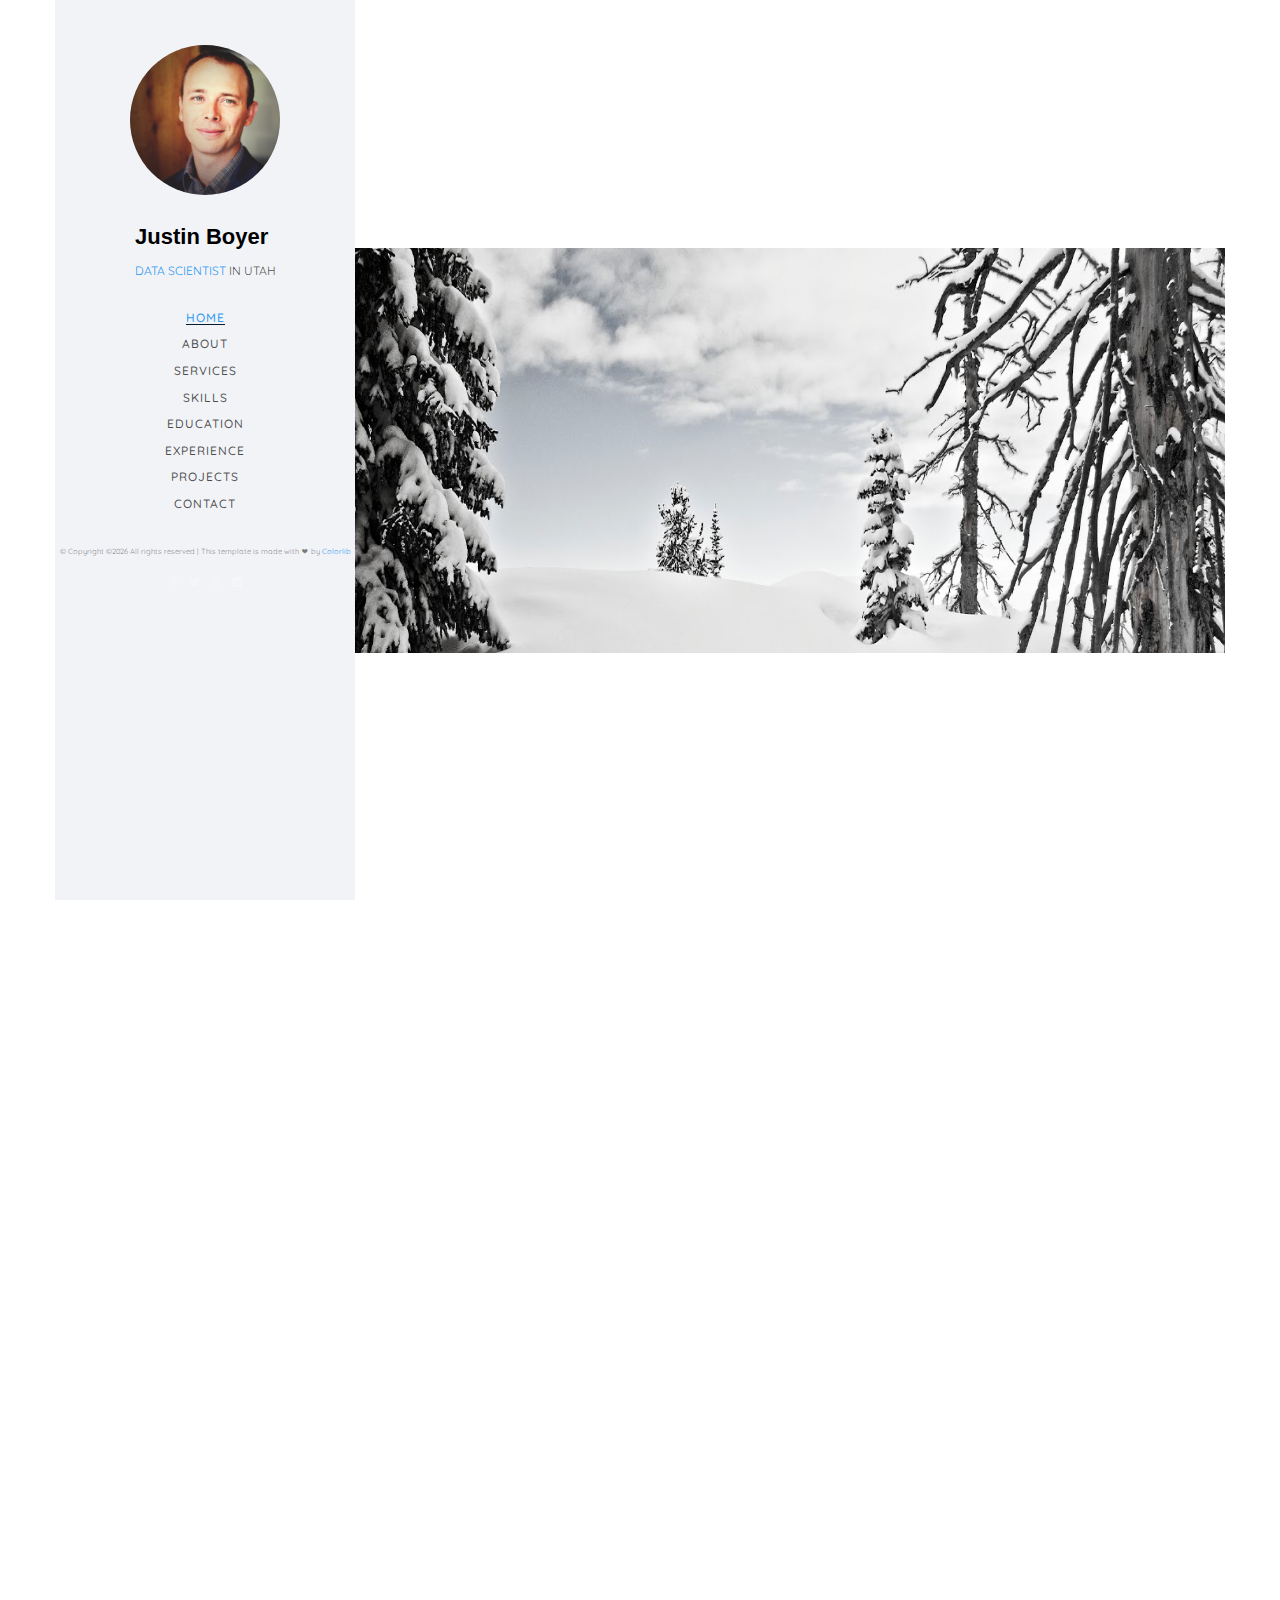
<file: index.html>
<!DOCTYPE HTML>
<html>

<head>
	<!-- Global site tag (gtag.js) - Google Analytics -->
	<script async src="https://www.googletagmanager.com/gtag/js?id=UA-131406991-1"></script>
	<script>
		window.dataLayer = window.dataLayer || [];

		function gtag() {
			dataLayer.push(arguments);
		}
		gtag('js', new Date());

		gtag('config', 'UA-131406991-1');
	</script>

	<meta charset="utf-8">
	<meta http-equiv="X-UA-Compatible" content="IE=edge">
	<title>Justin Boyer</title>
	<meta name="viewport" content="width=device-width, initial-scale=1">
	<meta name="description" content="" />
	<meta name="keywords" content="" />
	<meta name="author" content="" />

	<!-- Facebook and Twitter integration -->
	<meta property="og:title" content="" />
	<meta property="og:image" content="" />
	<meta property="og:url" content="" />
	<meta property="og:site_name" content="" />
	<meta property="og:description" content="" />
	<meta name="twitter:title" content="" />
	<meta name="twitter:image" content="" />
	<meta name="twitter:url" content="" />
	<meta name="twitter:card" content="" />

	<!-- Bootstrap CSS -->
	<link rel="stylesheet" href="https://stackpath.bootstrapcdn.com/bootstrap/4.2.1/css/bootstrap.min.css" integrity="sha384-GJzZqFGwb1QTTN6wy59ffF1BuGJpLSa9DkKMp0DgiMDm4iYMj70gZWKYbI706tWS" crossorigin="anonymous">


	<link href="https://fonts.googleapis.com/css?family=Quicksand:300,400,500,700" rel="stylesheet">
	<link href="https://fonts.googleapis.com/css?family=Playfair+Display:400,400i,700" rel="stylesheet">

	<!-- Animate.css -->
	<link rel="stylesheet" href="css/animate.css">
	<!-- Icomoon Icon Fonts-->
	<link rel="stylesheet" href="css/icomoon.css">
	<!-- Bootstrap  -->
	<link rel="stylesheet" href="css/bootstrap.css">
	<!-- Flexslider  -->
	<link rel="stylesheet" href="css/flexslider.css">
	<!-- Owl Carousel -->
	<link rel="stylesheet" href="css/owl.carousel.min.css">
	<link rel="stylesheet" href="css/owl.theme.default.min.css">
	<!-- Theme style  -->
	<link rel="stylesheet" href="css/style.css">
	<!-- Modernizr JS -->
	<script src="js/modernizr-2.6.2.min.js"></script>

</head>

<body>
	<div id="colorlib-page">
		<div class="container-wrap">
			<a href="#" class="js-colorlib-nav-toggle colorlib-nav-toggle" data-toggle="collapse" data-target="#navbar" aria-expanded="false" aria-controls="navbar"><i></i></a>
			<aside id="colorlib-aside" role="complementary" class="border js-fullheight">
				<div class="text-center">
					<div class="author-img" style="background-image: url(images/about.jpg);"></div>
					<h1 id="colorlib-logo"><a href="index.html">Justin Boyer</a></h1>
					<span class="position"><a href="https://www.linkedin.com/in/justin-l-boyer/">Data Scientist</a> in Utah</span>
				</div>
				<nav id="colorlib-main-menu" role="navigation" class="navbar">
					<div id="navbar" class="collapse">
						<ul>
							<li class="active"><a href="#" data-nav-section="home">Home</a></li>
							<li><a href="#" data-nav-section="about">About</a></li>
							<li><a href="#" data-nav-section="services">Services</a></li>
							<li><a href="#" data-nav-section="skills">Skills</a></li>
							<li><a href="#" data-nav-section="education">Education</a></li>
							<li><a href="#" data-nav-section="experience">Experience</a></li>
							<li><a href="#" data-nav-section="projects">Projects</a></li>
							<li><a href="#" data-nav-section="contact">Contact</a></li>
						</ul>
					</div>
				</nav>
				<div class="colorlib-footer">
					<p><sub>&copy;
							<!-- Link back to Colorlib can't be removed. Template is licensed under CC BY 3.0. -->
							Copyright &copy;<script>
								document.write(new Date().getFullYear());
							</script> All rights reserved | This template is made with <i class="icon-heart" aria-hidden="true"></i> by <a href="https://colorlib.com" target="_blank">Colorlib</a>
							<!-- Link back to Colorlib can't be removed. Template is licensed under CC BY 3.0. --> </span></p>
					<ul>
						<li><a href="#"><i class="icon-facebook2"></i></a></li>
						<li><a href="#"><i class="icon-twitter2"></i></a></li>
						<li><a href="#"><i class="icon-instagram"></i></a></li>
						<li><a href="#"><i class="icon-linkedin2"></i></a></li>
					</ul>
				</div>
			</aside>

			<div id="colorlib-main">
				<section id="colorlib-hero" class="js-fullheight" data-section="home">
					<div class="flexslider js-fullheight">
						<ul class="slides">
							<li style="background-image: url(images/img_bg_1.jpg);">
								<div class="overlay"></div>
								<div class="container-fluid">
									<div class="row">
										<div class="col-sm-12 col-xs-12 js-fullheight slider-text">
											<div class="slider-text-inner js-fullheight">
												<div class="desc">
													<h1>I'm <br>Justin.</h1>
												</div>
											</div>
										</div>
									</div>
								</div>
							</li>
							<li style="background-image: url(images/img_bg_2.jpg);">
								<div class="overlay"></div>
								<div class="container-fluid">
									<div class="row">
										<div class="col-md-6b col-md-offset-3 col-md-pull-3 col-sm-12 col-xs-12 js-fullheight slider-text">
											<div class="slider-text-inner">
												<div class="desc">
													<h1>I am a <br>creator.</h1>
												</div>
											</div>
										</div>
									</div>
								</div>
							</li>
						</ul>
					</div>
				</section>

				<section class="colorlib-about" id="about" data-section="about">
					<div class="colorlib-narrow-content">
						<div class="row">
							<div class="col-md-12">
								<div class="row row-bottom-padded-sm animate-box" data-animate-effect="fadeInLeft">
									<div class="col-md-12">
										<div class="about-desc">
											<span class="heading-meta">About Me</span>
											<h2 class="colorlib-heading">Who Am I?</h2>
											<p><strong>Hi! I'm Justin Boyer.</strong> My whole life I've loved hypothesizing and testing, iterating the process for improvement. From my childhood arguments about the universe, to my development of machine learning models.</p>
											<p>I'm passionate about learning and love growing with challenges. I find work empowering when I can put my innovation and experience into building new data products that improve peoples lives.</p>
										</div>
									</div>
								</div>
								<div class="row">
									<div class="col-md-3 animate-box" data-animate-effect="fadeInLeft">
										<div class="services color-1">
											<span class="icon2"><i class="icon-bulb"></i></span>
											<h3>Data Analytics</h3>
										</div>
									</div>
									<div class="col-md-3 animate-box" data-animate-effect="fadeInRight">
										<div class="services color-2">
											<span class="icon2"><i class="icon-lab2"></i></span>
											<h3>Machine Learning</h3>
										</div>
									</div>
									<div class="col-md-3 animate-box" data-animate-effect="fadeInTop">
										<div class="services color-3">
											<span class="icon2"><i class="icon-data"></i></span>
											<h3>Data Engineering</h3>
										</div>
									</div>
									<div class="col-md-3 animate-box" data-animate-effect="fadeInBottom">
										<div class="services color-4">
											<span class="icon2"><i class="icon-cloud-storage"></i></span>
											<h3>Productionalizing Models</h3>
										</div>
									</div>
								</div>
								<div class="row">
									<div class="col-md-12 animate-box" data-animate-effect="fadeInLeft">
										<div class="hire">
											<h2>I'm very interested in helping small businesses and non-profits identify ways to leverage their data to help customers and increase revenue.</h2>
											<a href="index.html#contact" class="btn-hire">Hire me</a>
										</div>
									</div>
								</div>
							</div>
						</div>
					</div>
				</section>

				<section class="colorlib-services" id="services" data-section="services">
					<div class="colorlib-narrow-content">
						<div class="row">
							<div class="col-md-6 col-md-offset-3 col-md-pull-3 animate-box" data-animate-effect="fadeInLeft">
								<span class="heading-meta">What I can do?</span>
								<h2 class="colorlib-heading">Some of my expertise</h2>
							</div>
						</div>
						<div class="row row-pt-md">
							<div class="col-md-4 text-center animate-box">
								<div class="services color-2">
									<span class="icon">
										<i class="icon-umbrella"></i>
									</span>
									<div class="desc">
										<h3>"Full-stack" "Data Scientist"</h3>
										<p>I can get the data flowing, develop the models and deploy APIs hosted in the cloud.</p>
									</div>
								</div>
							</div>
							<div class="col-md-4 text-center animate-box">
								<div class="services color-1">
									<span class="icon">
										<i class="icon-bulb"></i>
									</span>
									<div class="desc">
										<h3>Innovative Ideas</h3>
										<p>Identify novel ways to turn data into products that provide revenue.</p>
									</div>
								</div>
							</div>
							<div class="col-md-4 text-center animate-box">
								<div class="services color-3">
									<span class="icon">
										<i class="icon-lab2"></i>
									</span>
									<div class="desc">
										<h3>Machine Learning/Analytics</h3>
										<p>I have 3+ years putting data to use by developing analytics and machine learning models.</p>
									</div>
								</div>
							</div>

						</div>
					</div>
				</section>

				<section class="colorlib-skills" id="skills" data-section="skills">
					<div class="colorlib-narrow-content animate-box" data-animate-effect="fadeInRight">
						<div class="row">
							<div class="col-md-6 col-md-offset-3 col-md-pull-3 animate-box" data-animate-effect="fadeInLeft">
								<span class="heading-meta">My Specialty</span>
								<h2 class="colorlib-heading">My Skills</h2>
							</div>
						</div>
						<div class="row">
							<div class="col-md-12">
								<p>Leveraging data puts you in step with competitors. But identifying novel insight that improves the customer experience puts you a step ahead.</p>
							</div>
						</div>
						<div class="row image-center text-center">
							<div class="col-sm-4 col-xs-4 text-center">
								<span class="logo">
									<img src="images\logos\python.png">
								</span>
								<h5>Python</h5>
							</div>
							<div class="col-sm-4 col-xs-4 text-center">
								<span class="logo">
									<img src="images/logos/scikit.png">
								</span>
								<h5>Scikit-learn</h5>
							</div>
							<div class="col-sm-4 col-xs-4 text-center ">
								<span class="logo">
									<img src="images/logos/tensorflow.png">
								</span>
								<h5>Tensorflow</h5>
							</div>
							<div class="col-sm-4 col-xs-4 text-center ">
								<span class="logo">
									<img src="images/logos/keras.png">
								</span>
								<h5>Keras</h5>
							</div>
							<div class="col-sm-4 col-xs-4 text-center ">
								<span class="logo">
									<img src="images/logos/flask.png">
								</span>
								<h5>Flask</h5>
							</div>
							<div class="col-sm-4 col-xs-4 text-center ">
								<span class="logo">
									<img src="images/logos/sql.png">
								</span>
								<h5>SQL</h5>
							</div>
							<div class="col-sm-4 col-xs-4 text-center ">
								<span class="logo">
									<img src="images/logos/linux.png">
								</span>
								<h5>Linux</h5>
							</div>
							<div class="col-sm-4 col-xs-4 text-center ">
								<span class="logo">
									<img src="images\logos\r.png">
								</span>
								<h5>R</h5>
							</div>
							<div class="col-sm-4 col-xs-4 text-center ">
								<span class="logo">
									<img src="images\logos\tableau.png">
								</span>
								<h5>Tableau</h5>
							</div>
							<div class="col-sm-4 col-xs-4 text-center ">
								<span class="logo">
									<img src="images\logos\aws.png">
								</span>
								<h5>Amazon Web Services</h5>
							</div>
							<div class="col-sm-4 col-xs-4 text-center ">
								<span class="logo">
									<img src="images/logos/docker.png">
								</span>
								<h5>Docker</h5>
							</div>
							<div class="col-sm-4 col-xs-4 text-center ">
								<span class="logo">
									<img src="images/logos/mongodb.png">
								</span>
								<h5>MongoDb</h5>
							</div>
						</div>
					</div>
				</section>

				<section class="colorlib-education" id="education" data-section="education">
					<div class="colorlib-narrow-content">
						<div class="row">
							<div class="col-md-6 col-md-offset-3 col-md-pull-3 animate-box" data-animate-effect="fadeInLeft">
								<span class="heading-meta">Education</span>
								<h2 class="colorlib-heading animate-box">Education</h2>
							</div>
						</div>
						<div class="row">
							<div class="col-md-12 animate-box" data-animate-effect="fadeInLeft">
								<div class="fancy-collapse-panel">
									<div class="panel-group" id="accordion" role="tablist" aria-multiselectable="true">
										<div class="panel panel-default">
											<div class="panel-heading" role="tab" id="headingOne">
												<h4 class="panel-title">
													<a data-toggle="collapse" data-parent="#accordion" href="#collapseOne" aria-expanded="true" aria-controls="collapseOne">Master's Degree Mathematics
													</a>
												</h4>
											</div>
											<div id="collapseOne" class="panel-collapse collapse in" role="tabpanel" aria-labelledby="headingOne">
												<div class="panel-body">
													<div class="row">
														<div class="col-md-6">
															<p><strong>University of Utah -- Salt Lake City, Ut -- 2017</strong> </p>
														</div>
														<div class="col-md-6">
															<p>G.P.A. 3.858</p>
														</div>
													</div>
													<p> <strong>Activities and Societies:</strong> Math for America Fellow, XSEDE Hadoop workshop, XSEDE Parallelization workshop.</p>
													<p>Lead a project that used fast Fourier transform and persistent cohomology to better identify and visualize periodicity within time series. </p>
													<p><strong>Conducted published research on:</strong></p>
													<ul>
														<li> Modelling the ideal rock climbing rope.</li>
														<li> Analysis of the solvability of the Discrete Conductivity and Schrodinger inverse problems.</li>
													</ul>
												</div>
											</div>
										</div>
										<div class="panel panel-default">
											<div class="panel-heading" role="tab" id="headingTwo">
												<h4 class="panel-title">
													<a class="collapsed" data-toggle="collapse" data-parent="#accordion" href="#collapseTwo" aria-expanded="false" aria-controls="collapseTwo">Bachelor Degree of Science -- Major Mathematics, Minor Physics
													</a>
												</h4>
											</div>
											<div id="collapseTwo" class="panel-collapse collapse" role="tabpanel" aria-labelledby="headingTwo">
												<div class="panel-body">
													<div class="row">
														<div class="col-md-6">
															<p><strong>University of Utah -- Salt Lake City, Ut -- 2012</strong> </p>
														</div>
														<div class="col-md-6">
															<p>G.P.A. 3.7</p>
														</div>
													</div>
													<p><strong>Studied Differential Equations, and Numerical Analysis</strong></p>
													<p><strong>Conducted research and presented findings in the following areas (see examples of work below):</strong></p>
													<ul>
														<li> Optimization of Ground Source heat Pumps</li>
														<li> Analyzing the behavior of spatial-temporal microstructures </li>
														<li> Modelling cloaking for the conductivity equation </li>
														<li>Modelling nonlinear stress-strain under cyclic loading</li>
													</ul>
												</div>
											</div>
										</div>
										<div class="panel panel-default">
											<div class="panel-heading" role="tab" id="headingThree">
												<h4 class="panel-title">
													<a class="collapsed" data-toggle="collapse" data-parent="#accordion" href="#collapseThree" aria-expanded="false" aria-controls="collapseThree">Bachelor of Arts -- Major Film, Minor Business
													</a>
												</h4>
											</div>
											<div id="collapseThree" class="panel-collapse collapse" role="tabpanel" aria-labelledby="headingThree">
												<div class="panel-body">
													<div class="row">
														<div class="col-md-6">
															<p><strong>University of Utah -- Salt Lake City, Ut -- 2007</strong> </p>
														</div>
														<div class="col-md-6">
															<p>G.P.A. 3.7</p>
														</div>
													</div>
													<p>Developed a marketing campaign that rebranded Stella Artois to focus on an underutilized market of beer drinker, women.</p>
													<p>Directed and Produced a Kodak sponsored film that was showcased at two screenings.</p>
													<p>Dean's Listed every semester.</p>
												</div>
											</div>
										</div>
									</div>
								</div>
							</div>
						</div>
					</div>
				</section>
				<section class="colorlib-experience" id="experience" data-section="experience">
					<div class="colorlib-narrow-content">
						<div class="row">
							<div class="col-md-6 col-md-offset-3 col-md-pull-3 animate-box" data-animate-effect="fadeInLeft">
								<span class="heading-meta">Experience</span>
								<h2 class="colorlib-heading animate-box">Work Experience</h2>
							</div>
						</div>
						<div class="row">
							<div class="col-md-12 work-experience">
								<div class="timeline-centered">
									<article class="timeline-entry animate-box" data-animate-effect="fadeInLeft">
										<div class="timeline-entry-inner">
											<div class="timeline-icon color-1">
												<i class="icon-pen2"></i>
											</div>
											<div class="timeline-label">
												<h2><a href="#">Data Scientist at Finicity</a> <span>2018-Present</span></h2>
												<p>Identify areas where data products could improve the business.</p>
												<ul>
													<li>Used Keras, Tensorflow and Flask to develop and deploy a machine learning model for a named entity recognition service.</li>
													<li>Managed, orchestrated and implemented changes for a feature engineering product with a high priority client.</li>
												</ul>
											</div>
										</div>
									</article>

									<article class="timeline-entry animate-box" data-animate-effect="fadeInRight">
										<div class="timeline-entry-inner">
											<div class="timeline-icon color-2">
												<i class="icon-pen2"></i>
											</div>
											<div class="timeline-label">
												<h2><a href="#">Data Analyst at Finicity</a> <span>2017-2018</span></h2>
												<p>Identified key peformance indicators. Clean and wrangled unstructured data. Developed data pipelines.</p>
												<ul>
													<li> Leveraged tabpy, a Tableau & Python integration in order to code a point outlier detection that would identify systems which were significantly underperforming.</li>
													<li> Used gradient boosting for classification of income based on transactions.</li>
													<li> Used Mapper (exploratory TDA) to identify simple text query that would lead to a 3 fold increase in the amount of classified tax refunds.</li>
													<li> Predicted future income using an ensemble forecast, built out of Naive, ARIMA and trigonometric extrapolation models.</li>
													<li> Extracted and cleaned data for partner consumption.</li>
													<li> Developed ETLs (Talend, Python) that flattened and redacted data. </li>
													<li> Engineered KPIs that provide a data based view into the customer experience.</li>
													<li> Used Linear Programming to identify the optimized Amazon Redshift cost strategy.</li>
													<li> Used statistical measures to signal significant changes in error code rates to facilitate a forward looking dev ops team.</li>
													<li> Generated dashboards for senior management that aid them in strategy, customer support, sales, or troubleshooting.</li>
												</ul>
											</div>
										</div>
									</article>
								</div>
							</div>
						</div>
					</div>
				</section>

				<section class="colorlib-work" id="projects" data-section="projects">
					<div class="colorlib-narrow-content">
						<div class="row">
							<div class="col-md-6 col-md-offset-3 col-md-pull-3 animate-box" data-animate-effect="fadeInLeft">
								<span class="heading-meta">My Projects</span>
								<h2 class="colorlib-heading animate-box">Recent Projects</h2>
							</div>
						</div>
						<div class="row">
							<div class="col-md-6 animate-box" data-animate-effect="fadeInBottom">
								<div class="project" style="background-image: url(images/img-1.jpg);">
									<div class="desc">
										<div class="con">
											<h3><a href="avalanche.html">Prediction</a></h3>
											<span>Avalanche forecaster</span>
										</div>
									</div>
								</div>
							</div>
							<div class="col-md-6 animate-box" data-animate-effect="fadeInTop">
								<div class="project" style="background-image: url(images/img-2.jpg);">
									<div class="desc">
										<div class="con">
											<h3><a href="happiness.html">Insight</a></h3>
											<span>Happiness Analysis</span>
										</div>
									</div>
								</div>
							</div>
						</div>
				</section>
				<section class="colorlib-contact" id="contact" data-section="contact">
					<div class="colorlib-narrow-content">
						<div class="row">
							<div class="col-md-6 col-md-offset-3 col-md-pull-3 animate-box" data-animate-effect="fadeInLeft">
								<span class="heading-meta">Get in Touch</span>
								<h2 class="colorlib-heading">Contact</h2>
							</div>
						</div>
						<div class="row">
							<div class="col-md-5">
								<div class="colorlib-feature colorlib-feature-sm animate-box" data-animate-effect="fadeInLeft">
									<div class="colorlib-icon">
										<i class="icon-globe-outline"></i>
									</div>
									<div class="colorlib-text">
										<p><a href="mailto: justinlboyer+portfoliocontactme@gmail.com?subject=Contact%20Me&body=I'm%20interested%20in%20hiring%20you%20for%20our%20exciting%20new%20project.">Send Email</a></p>
									</div>
								</div>
								<div class="colorlib-feature colorlib-feature-sm animate-box" data-animate-effect="fadeInLeft">
									<div class="colorlib-icon">
										<i class="icon-phone"></i>
									</div>
									<div class="colorlib-text">
										<p><a href="tel://+1 435 610 1616">+1 435 610 1616</a></p>
									</div>
								</div>
							</div>
						</div>
					</div>
				</section>
			</div>
		</div>
	</div>

	<!-- jQuery -->
	<script src="js/jquery.min.js"></script>
	<!-- jQuery Easing -->
	<script src="js/jquery.easing.1.3.js"></script>
	<!-- Bootstrap -->
	<script src="js/bootstrap.min.js"></script>
	<!-- Waypoints -->
	<script src="js/jquery.waypoints.min.js"></script>
	<!-- Flexslider -->
	<script src="js/jquery.flexslider-min.js"></script>
	<!-- Owl carousel -->
	<script src="js/owl.carousel.min.js"></script>
	<!-- Counters -->
	<script src="js/jquery.countTo.js"></script>
	<!-- MAIN JS -->
	<script src="js/main.js"></script>
</body>

</html>
</file>
<file: css/icomoon.css>
@font-face {
  font-family: 'icomoon';
  src:  url('fonts/icomoon.eot?6py85u');
  src:  url('fonts/icomoon.eot?6py85u#iefix') format('embedded-opentype'),
    url('fonts/icomoon.ttf?6py85u') format('truetype'),
    url('fonts/icomoon.woff?6py85u') format('woff'),
    url('fonts/icomoon.svg?6py85u#icomoon') format('svg');
  font-weight: normal;
  font-style: normal;
}

[class^="icon-"], [class*=" icon-"] {
  /* use !important to prevent issues with browser extensions that change fonts */
  font-family: 'icomoon' !important;
  speak: none;
  font-style: normal;
  font-weight: normal;
  font-variant: normal;
  text-transform: none;
  line-height: 1;

  /* Better Font Rendering =========== */
  -webkit-font-smoothing: antialiased;
  -moz-osx-font-smoothing: grayscale;
}

.icon-times:before {
  content: "\e930";
}
.icon-tick:before {
  content: "\e931";
}
.icon-plus:before {
  content: "\e932";
}
.icon-minus:before {
  content: "\e933";
}
.icon-equals:before {
  content: "\e934";
}
.icon-divide:before {
  content: "\e935";
}
.icon-chevron-right:before {
  content: "\e936";
}
.icon-chevron-left:before {
  content: "\e937";
}
.icon-arrow-right-thick:before {
  content: "\e938";
}
.icon-arrow-left-thick:before {
  content: "\e939";
}
.icon-th-small:before {
  content: "\e93a";
}
.icon-th-menu:before {
  content: "\e93b";
}
.icon-th-list:before {
  content: "\e93c";
}
.icon-th-large:before {
  content: "\e93d";
}
.icon-home:before {
  content: "\e93e";
}
.icon-arrow-forward:before {
  content: "\e93f";
}
.icon-arrow-back:before {
  content: "\e940";
}
.icon-rss:before {
  content: "\e941";
}
.icon-location:before {
  content: "\e942";
}
.icon-link:before {
  content: "\e943";
}
.icon-image:before {
  content: "\e944";
}
.icon-arrow-up-thick:before {
  content: "\e945";
}
.icon-arrow-down-thick:before {
  content: "\e946";
}
.icon-starburst:before {
  content: "\e947";
}
.icon-starburst-outline:before {
  content: "\e948";
}
.icon-star3:before {
  content: "\e949";
}
.icon-flow-children:before {
  content: "\e94a";
}
.icon-export:before {
  content: "\e94b";
}
.icon-delete2:before {
  content: "\e94c";
}
.icon-delete-outline:before {
  content: "\e94d";
}
.icon-cloud-storage:before {
  content: "\e94e";
}
.icon-wi-fi:before {
  content: "\e94f";
}
.icon-heart:before {
  content: "\e950";
}
.icon-flash:before {
  content: "\e951";
}
.icon-cancel:before {
  content: "\e952";
}
.icon-backspace:before {
  content: "\e953";
}
.icon-attachment:before {
  content: "\e954";
}
.icon-arrow-move:before {
  content: "\e955";
}
.icon-warning:before {
  content: "\e956";
}
.icon-user:before {
  content: "\e957";
}
.icon-radar:before {
  content: "\e958";
}
.icon-lock-open:before {
  content: "\e959";
}
.icon-lock-closed:before {
  content: "\e95a";
}
.icon-location-arrow:before {
  content: "\e95b";
}
.icon-info:before {
  content: "\e95c";
}
.icon-user-delete:before {
  content: "\e95d";
}
.icon-user-add:before {
  content: "\e95e";
}
.icon-media-pause:before {
  content: "\e95f";
}
.icon-group:before {
  content: "\e960";
}
.icon-chart-pie:before {
  content: "\e961";
}
.icon-chart-line:before {
  content: "\e962";
}
.icon-chart-bar:before {
  content: "\e963";
}
.icon-chart-area:before {
  content: "\e964";
}
.icon-video:before {
  content: "\e965";
}
.icon-point-of-interest:before {
  content: "\e966";
}
.icon-infinity:before {
  content: "\e967";
}
.icon-globe:before {
  content: "\e968";
}
.icon-eye:before {
  content: "\e969";
}
.icon-cog:before {
  content: "\e96a";
}
.icon-camera:before {
  content: "\e96b";
}
.icon-upload:before {
  content: "\e96c";
}
.icon-scissors:before {
  content: "\e96d";
}
.icon-refresh:before {
  content: "\e96e";
}
.icon-pin:before {
  content: "\e96f";
}
.icon-key:before {
  content: "\e970";
}
.icon-info-large:before {
  content: "\e971";
}
.icon-eject:before {
  content: "\e972";
}
.icon-download:before {
  content: "\e973";
}
.icon-zoom:before {
  content: "\e974";
}
.icon-zoom-out:before {
  content: "\e975";
}
.icon-zoom-in:before {
  content: "\e976";
}
.icon-sort-numerically:before {
  content: "\e977";
}
.icon-sort-alphabetically:before {
  content: "\e978";
}
.icon-input-checked:before {
  content: "\e979";
}
.icon-calender:before {
  content: "\e97a";
}
.icon-world2:before {
  content: "\e97b";
}
.icon-notes:before {
  content: "\e97c";
}
.icon-code:before {
  content: "\e97d";
}
.icon-arrow-sync:before {
  content: "\e97e";
}
.icon-arrow-shuffle:before {
  content: "\e97f";
}
.icon-arrow-repeat:before {
  content: "\e980";
}
.icon-arrow-minimise:before {
  content: "\e981";
}
.icon-arrow-maximise:before {
  content: "\e982";
}
.icon-arrow-loop:before {
  content: "\e983";
}
.icon-anchor:before {
  content: "\e984";
}
.icon-spanner:before {
  content: "\e985";
}
.icon-puzzle:before {
  content: "\e986";
}
.icon-power:before {
  content: "\e987";
}
.icon-plane:before {
  content: "\e988";
}
.icon-pi:before {
  content: "\e989";
}
.icon-phone:before {
  content: "\e98a";
}
.icon-microphone2:before {
  content: "\e98b";
}
.icon-media-rewind:before {
  content: "\e98c";
}
.icon-flag:before {
  content: "\e98d";
}
.icon-adjust-brightness:before {
  content: "\e98e";
}
.icon-waves:before {
  content: "\e98f";
}
.icon-social-twitter:before {
  content: "\e990";
}
.icon-social-facebook:before {
  content: "\e991";
}
.icon-social-dribbble:before {
  content: "\e992";
}
.icon-media-stop:before {
  content: "\e993";
}
.icon-media-record:before {
  content: "\e994";
}
.icon-media-play:before {
  content: "\e995";
}
.icon-media-fast-forward:before {
  content: "\e996";
}
.icon-media-eject:before {
  content: "\e997";
}
.icon-social-vimeo:before {
  content: "\e998";
}
.icon-social-tumbler:before {
  content: "\e999";
}
.icon-social-skype:before {
  content: "\e99a";
}
.icon-social-pinterest:before {
  content: "\e99b";
}
.icon-social-linkedin:before {
  content: "\e99c";
}
.icon-social-last-fm:before {
  content: "\e99d";
}
.icon-social-github:before {
  content: "\e99e";
}
.icon-social-flickr:before {
  content: "\e99f";
}
.icon-at:before {
  content: "\e9a0";
}
.icon-times-outline:before {
  content: "\e9a1";
}
.icon-plus-outline:before {
  content: "\e9a2";
}
.icon-minus-outline:before {
  content: "\e9a3";
}
.icon-tick-outline:before {
  content: "\e9a4";
}
.icon-th-large-outline:before {
  content: "\e9a5";
}
.icon-equals-outline:before {
  content: "\e9a6";
}
.icon-divide-outline:before {
  content: "\e9a7";
}
.icon-chevron-right-outline:before {
  content: "\e9a8";
}
.icon-chevron-left-outline:before {
  content: "\e9a9";
}
.icon-arrow-right-outline:before {
  content: "\e9aa";
}
.icon-arrow-left-outline:before {
  content: "\e9ab";
}
.icon-th-small-outline:before {
  content: "\e9ac";
}
.icon-th-menu-outline:before {
  content: "\e9ad";
}
.icon-th-list-outline:before {
  content: "\e9ae";
}
.icon-news2:before {
  content: "\e9b1";
}
.icon-home-outline:before {
  content: "\e9b2";
}
.icon-arrow-up-outline:before {
  content: "\e9b3";
}
.icon-arrow-forward-outline:before {
  content: "\e9b4";
}
.icon-arrow-down-outline:before {
  content: "\e9b5";
}
.icon-arrow-back-outline:before {
  content: "\e9b6";
}
.icon-trash3:before {
  content: "\e9b7";
}
.icon-rss-outline:before {
  content: "\e9b8";
}
.icon-message:before {
  content: "\e9b9";
}
.icon-location-outline:before {
  content: "\e9ba";
}
.icon-link-outline:before {
  content: "\e9bb";
}
.icon-image-outline:before {
  content: "\e9bc";
}
.icon-export-outline:before {
  content: "\e9bd";
}
.icon-cross:before {
  content: "\e9be";
}
.icon-wi-fi-outline:before {
  content: "\e9bf";
}
.icon-star-outline:before {
  content: "\e9c0";
}
.icon-media-pause-outline:before {
  content: "\e9c1";
}
.icon-mail:before {
  content: "\e9c2";
}
.icon-heart-outline:before {
  content: "\e9c3";
}
.icon-flash-outline:before {
  content: "\e9c4";
}
.icon-cancel-outline:before {
  content: "\e9c5";
}
.icon-beaker:before {
  content: "\e9c6";
}
.icon-arrow-move-outline:before {
  content: "\e9c7";
}
.icon-watch2:before {
  content: "\e9c8";
}
.icon-warning-outline:before {
  content: "\e9c9";
}
.icon-time:before {
  content: "\e9ca";
}
.icon-radar-outline:before {
  content: "\e9cb";
}
.icon-lock-open-outline:before {
  content: "\e9cc";
}
.icon-location-arrow-outline:before {
  content: "\e9cd";
}
.icon-info-outline:before {
  content: "\e9ce";
}
.icon-backspace-outline:before {
  content: "\e9cf";
}
.icon-attachment-outline:before {
  content: "\e9d0";
}
.icon-user-outline:before {
  content: "\e9d1";
}
.icon-user-delete-outline:before {
  content: "\e9d2";
}
.icon-user-add-outline:before {
  content: "\e9d3";
}
.icon-lock-closed-outline:before {
  content: "\e9d4";
}
.icon-group-outline:before {
  content: "\e9d5";
}
.icon-chart-pie-outline:before {
  content: "\e9d6";
}
.icon-chart-line-outline:before {
  content: "\e9d7";
}
.icon-chart-bar-outline:before {
  content: "\e9d8";
}
.icon-chart-area-outline:before {
  content: "\e9d9";
}
.icon-video-outline:before {
  content: "\e9da";
}
.icon-point-of-interest-outline:before {
  content: "\e9db";
}
.icon-map:before {
  content: "\e9dc";
}
.icon-key-outline:before {
  content: "\e9dd";
}
.icon-infinity-outline:before {
  content: "\e9de";
}
.icon-globe-outline:before {
  content: "\e9df";
}
.icon-eye-outline:before {
  content: "\e9e0";
}
.icon-cog-outline:before {
  content: "\e9e1";
}
.icon-camera-outline:before {
  content: "\e9e2";
}
.icon-upload-outline:before {
  content: "\e9e3";
}
.icon-support:before {
  content: "\e9e4";
}
.icon-scissors-outline:before {
  content: "\e9e5";
}
.icon-refresh-outline:before {
  content: "\e9e6";
}
.icon-info-large-outline:before {
  content: "\e9e7";
}
.icon-eject-outline:before {
  content: "\e9e8";
}
.icon-download-outline:before {
  content: "\e9e9";
}
.icon-battery-mid:before {
  content: "\e9ea";
}
.icon-battery-low:before {
  content: "\e9eb";
}
.icon-battery-high:before {
  content: "\e9ec";
}
.icon-zoom-outline:before {
  content: "\e9ed";
}
.icon-zoom-out-outline:before {
  content: "\e9ee";
}
.icon-zoom-in-outline:before {
  content: "\e9ef";
}
.icon-tag3:before {
  content: "\e9f0";
}
.icon-tabs-outline:before {
  content: "\e9f1";
}
.icon-pin-outline:before {
  content: "\e9f2";
}
.icon-message-typing:before {
  content: "\e9f3";
}
.icon-directions:before {
  content: "\e9f4";
}
.icon-battery-full:before {
  content: "\e9f5";
}
.icon-battery-charge:before {
  content: "\e9f6";
}
.icon-pipette:before {
  content: "\e9f7";
}
.icon-pencil:before {
  content: "\e9f8";
}
.icon-folder:before {
  content: "\e9f9";
}
.icon-folder-delete:before {
  content: "\e9fa";
}
.icon-folder-add:before {
  content: "\e9fb";
}
.icon-edit:before {
  content: "\e9fc";
}
.icon-document:before {
  content: "\e9fd";
}
.icon-document-delete:before {
  content: "\e9fe";
}
.icon-document-add:before {
  content: "\e9ff";
}
.icon-brush:before {
  content: "\ea00";
}
.icon-thumbs-up:before {
  content: "\ea01";
}
.icon-thumbs-down:before {
  content: "\ea02";
}
.icon-pen:before {
  content: "\ea03";
}
.icon-sort-numerically-outline:before {
  content: "\ea04";
}
.icon-sort-alphabetically-outline:before {
  content: "\ea05";
}
.icon-social-last-fm-circular:before {
  content: "\ea06";
}
.icon-social-github-circular:before {
  content: "\ea07";
}
.icon-compass:before {
  content: "\ea08";
}
.icon-bookmark:before {
  content: "\ea09";
}
.icon-input-checked-outline:before {
  content: "\ea0a";
}
.icon-code-outline:before {
  content: "\ea0b";
}
.icon-calender-outline:before {
  content: "\ea0c";
}
.icon-business-card:before {
  content: "\ea0d";
}
.icon-arrow-up:before {
  content: "\ea0e";
}
.icon-arrow-sync-outline:before {
  content: "\ea0f";
}
.icon-arrow-right:before {
  content: "\ea10";
}
.icon-arrow-repeat-outline:before {
  content: "\ea11";
}
.icon-arrow-loop-outline:before {
  content: "\ea12";
}
.icon-arrow-left:before {
  content: "\ea13";
}
.icon-flow-switch:before {
  content: "\ea14";
}
.icon-flow-parallel:before {
  content: "\ea15";
}
.icon-flow-merge:before {
  content: "\ea16";
}
.icon-document-text:before {
  content: "\ea17";
}
.icon-clipboard:before {
  content: "\ea18";
}
.icon-calculator:before {
  content: "\ea19";
}
.icon-arrow-minimise-outline:before {
  content: "\ea1a";
}
.icon-arrow-maximise-outline:before {
  content: "\ea1b";
}
.icon-arrow-down:before {
  content: "\ea1c";
}
.icon-gift:before {
  content: "\ea1d";
}
.icon-film:before {
  content: "\ea1e";
}
.icon-database:before {
  content: "\ea1f";
}
.icon-bell:before {
  content: "\ea20";
}
.icon-anchor-outline:before {
  content: "\ea21";
}
.icon-adjust-contrast:before {
  content: "\ea22";
}
.icon-world-outline:before {
  content: "\ea23";
}
.icon-shopping-bag:before {
  content: "\ea24";
}
.icon-power-outline:before {
  content: "\ea25";
}
.icon-notes-outline:before {
  content: "\ea26";
}
.icon-device-tablet:before {
  content: "\ea27";
}
.icon-device-phone:before {
  content: "\ea28";
}
.icon-device-laptop:before {
  content: "\ea29";
}
.icon-device-desktop:before {
  content: "\ea2a";
}
.icon-briefcase:before {
  content: "\ea2b";
}
.icon-stopwatch:before {
  content: "\ea2c";
}
.icon-spanner-outline:before {
  content: "\ea2d";
}
.icon-puzzle-outline:before {
  content: "\ea2e";
}
.icon-printer:before {
  content: "\ea2f";
}
.icon-pi-outline:before {
  content: "\ea30";
}
.icon-lightbulb:before {
  content: "\ea31";
}
.icon-flag-outline:before {
  content: "\ea32";
}
.icon-contacts:before {
  content: "\ea33";
}
.icon-archive2:before {
  content: "\ea34";
}
.icon-weather-stormy:before {
  content: "\ea35";
}
.icon-weather-shower:before {
  content: "\ea36";
}
.icon-weather-partly-sunny:before {
  content: "\ea37";
}
.icon-weather-downpour:before {
  content: "\ea38";
}
.icon-weather-cloudy:before {
  content: "\ea39";
}
.icon-plane-outline:before {
  content: "\ea3a";
}
.icon-phone-outline:before {
  content: "\ea3b";
}
.icon-microphone-outline:before {
  content: "\ea3c";
}
.icon-weather-windy:before {
  content: "\ea3d";
}
.icon-weather-windy-cloudy:before {
  content: "\ea3e";
}
.icon-weather-sunny:before {
  content: "\ea3f";
}
.icon-weather-snow:before {
  content: "\ea40";
}
.icon-weather-night:before {
  content: "\ea41";
}
.icon-media-stop-outline:before {
  content: "\ea42";
}
.icon-media-rewind-outline:before {
  content: "\ea43";
}
.icon-media-record-outline:before {
  content: "\ea44";
}
.icon-media-play-outline:before {
  content: "\ea45";
}
.icon-media-fast-forward-outline:before {
  content: "\ea46";
}
.icon-media-eject-outline:before {
  content: "\ea47";
}
.icon-wine:before {
  content: "\ea48";
}
.icon-waves-outline:before {
  content: "\ea49";
}
.icon-ticket:before {
  content: "\ea4a";
}
.icon-tags:before {
  content: "\ea4b";
}
.icon-plug:before {
  content: "\ea4c";
}
.icon-headphones:before {
  content: "\ea4d";
}
.icon-credit-card:before {
  content: "\ea4e";
}
.icon-coffee:before {
  content: "\ea4f";
}
.icon-book:before {
  content: "\ea50";
}
.icon-beer:before {
  content: "\ea51";
}
.icon-volume2:before {
  content: "\ea52";
}
.icon-volume-up:before {
  content: "\ea53";
}
.icon-volume-mute:before {
  content: "\ea54";
}
.icon-volume-down:before {
  content: "\ea55";
}
.icon-social-vimeo-circular:before {
  content: "\ea56";
}
.icon-social-twitter-circular:before {
  content: "\ea57";
}
.icon-social-pinterest-circular:before {
  content: "\ea58";
}
.icon-social-linkedin-circular:before {
  content: "\ea59";
}
.icon-social-facebook-circular:before {
  content: "\ea5a";
}
.icon-social-dribbble-circular:before {
  content: "\ea5b";
}
.icon-tree:before {
  content: "\ea5c";
}
.icon-thermometer2:before {
  content: "\ea5d";
}
.icon-social-tumbler-circular:before {
  content: "\ea5e";
}
.icon-social-skype-outline:before {
  content: "\ea5f";
}
.icon-social-flickr-circular:before {
  content: "\ea60";
}
.icon-social-at-circular:before {
  content: "\ea61";
}
.icon-shopping-cart:before {
  content: "\ea62";
}
.icon-messages:before {
  content: "\ea63";
}
.icon-leaf:before {
  content: "\ea64";
}
.icon-feather:before {
  content: "\ea65";
}
.icon-eye2:before {
  content: "\e064";
}
.icon-paper-clip:before {
  content: "\e065";
}
.icon-mail5:before {
  content: "\e066";
}
.icon-toggle:before {
  content: "\e067";
}
.icon-layout:before {
  content: "\e068";
}
.icon-link2:before {
  content: "\e069";
}
.icon-bell2:before {
  content: "\e06a";
}
.icon-lock3:before {
  content: "\e06b";
}
.icon-unlock:before {
  content: "\e06c";
}
.icon-ribbon2:before {
  content: "\e06d";
}
.icon-image2:before {
  content: "\e06e";
}
.icon-signal:before {
  content: "\e06f";
}
.icon-target3:before {
  content: "\e070";
}
.icon-clipboard3:before {
  content: "\e071";
}
.icon-clock3:before {
  content: "\e072";
}
.icon-watch:before {
  content: "\e073";
}
.icon-air-play:before {
  content: "\e074";
}
.icon-camera3:before {
  content: "\e075";
}
.icon-video2:before {
  content: "\e076";
}
.icon-disc:before {
  content: "\e077";
}
.icon-printer3:before {
  content: "\e078";
}
.icon-monitor:before {
  content: "\e079";
}
.icon-server:before {
  content: "\e07a";
}
.icon-cog2:before {
  content: "\e07b";
}
.icon-heart3:before {
  content: "\e07c";
}
.icon-paragraph:before {
  content: "\e07d";
}
.icon-align-justify:before {
  content: "\e07e";
}
.icon-align-left:before {
  content: "\e07f";
}
.icon-align-center:before {
  content: "\e080";
}
.icon-align-right:before {
  content: "\e081";
}
.icon-book2:before {
  content: "\e082";
}
.icon-layers2:before {
  content: "\e083";
}
.icon-stack2:before {
  content: "\e084";
}
.icon-stack-2:before {
  content: "\e085";
}
.icon-paper:before {
  content: "\e086";
}
.icon-paper-stack:before {
  content: "\e087";
}
.icon-search3:before {
  content: "\e088";
}
.icon-zoom-in2:before {
  content: "\e089";
}
.icon-zoom-out2:before {
  content: "\e08a";
}
.icon-reply2:before {
  content: "\e08b";
}
.icon-circle-plus:before {
  content: "\e08c";
}
.icon-circle-minus:before {
  content: "\e08d";
}
.icon-circle-check:before {
  content: "\e08e";
}
.icon-circle-cross:before {
  content: "\e08f";
}
.icon-square-plus:before {
  content: "\e090";
}
.icon-square-minus:before {
  content: "\e091";
}
.icon-square-check:before {
  content: "\e092";
}
.icon-square-cross:before {
  content: "\e093";
}
.icon-microphone:before {
  content: "\e094";
}
.icon-record:before {
  content: "\e095";
}
.icon-skip-back:before {
  content: "\e096";
}
.icon-rewind:before {
  content: "\e097";
}
.icon-play4:before {
  content: "\e098";
}
.icon-pause3:before {
  content: "\e099";
}
.icon-stop3:before {
  content: "\e09a";
}
.icon-fast-forward:before {
  content: "\e09b";
}
.icon-skip-forward:before {
  content: "\e09c";
}
.icon-shuffle2:before {
  content: "\e09d";
}
.icon-repeat:before {
  content: "\e09e";
}
.icon-folder2:before {
  content: "\e09f";
}
.icon-umbrella:before {
  content: "\e0a0";
}
.icon-moon:before {
  content: "\e0a1";
}
.icon-thermometer:before {
  content: "\e0a2";
}
.icon-drop:before {
  content: "\e0a3";
}
.icon-sun2:before {
  content: "\e0a4";
}
.icon-cloud3:before {
  content: "\e0a5";
}
.icon-cloud-upload2:before {
  content: "\e0a6";
}
.icon-cloud-download2:before {
  content: "\e0a7";
}
.icon-upload4:before {
  content: "\e0a8";
}
.icon-download4:before {
  content: "\e0a9";
}
.icon-location3:before {
  content: "\e0aa";
}
.icon-location-2:before {
  content: "\e0ab";
}
.icon-map3:before {
  content: "\e0ac";
}
.icon-battery:before {
  content: "\e0ad";
}
.icon-head:before {
  content: "\e0ae";
}
.icon-briefcase3:before {
  content: "\e0af";
}
.icon-speech-bubble:before {
  content: "\e0b0";
}
.icon-anchor2:before {
  content: "\e0b1";
}
.icon-globe2:before {
  content: "\e0b2";
}
.icon-box:before {
  content: "\e0b3";
}
.icon-reload:before {
  content: "\e0b4";
}
.icon-share3:before {
  content: "\e0b5";
}
.icon-marquee:before {
  content: "\e0b6";
}
.icon-marquee-plus:before {
  content: "\e0b7";
}
.icon-marquee-minus:before {
  content: "\e0b8";
}
.icon-tag:before {
  content: "\e0b9";
}
.icon-power2:before {
  content: "\e0ba";
}
.icon-command2:before {
  content: "\e0bb";
}
.icon-alt:before {
  content: "\e0bc";
}
.icon-esc:before {
  content: "\e0bd";
}
.icon-bar-graph:before {
  content: "\e0be";
}
.icon-bar-graph-2:before {
  content: "\e0bf";
}
.icon-pie-graph:before {
  content: "\e0c0";
}
.icon-star:before {
  content: "\e0c1";
}
.icon-arrow-left3:before {
  content: "\e0c2";
}
.icon-arrow-right3:before {
  content: "\e0c3";
}
.icon-arrow-up3:before {
  content: "\e0c4";
}
.icon-arrow-down3:before {
  content: "\e0c5";
}
.icon-volume:before {
  content: "\e0c6";
}
.icon-mute:before {
  content: "\e0c7";
}
.icon-content-right:before {
  content: "\e100";
}
.icon-content-left:before {
  content: "\e101";
}
.icon-grid2:before {
  content: "\e102";
}
.icon-grid-2:before {
  content: "\e103";
}
.icon-columns:before {
  content: "\e104";
}
.icon-loader:before {
  content: "\e105";
}
.icon-bag:before {
  content: "\e106";
}
.icon-ban:before {
  content: "\e107";
}
.icon-flag3:before {
  content: "\e108";
}
.icon-trash:before {
  content: "\e109";
}
.icon-expand2:before {
  content: "\e110";
}
.icon-contract:before {
  content: "\e111";
}
.icon-maximize:before {
  content: "\e112";
}
.icon-minimize:before {
  content: "\e113";
}
.icon-plus2:before {
  content: "\e114";
}
.icon-minus2:before {
  content: "\e115";
}
.icon-check:before {
  content: "\e116";
}
.icon-cross2:before {
  content: "\e117";
}
.icon-move:before {
  content: "\e118";
}
.icon-delete:before {
  content: "\e119";
}
.icon-menu5:before {
  content: "\e120";
}
.icon-archive:before {
  content: "\e121";
}
.icon-inbox:before {
  content: "\e122";
}
.icon-outbox:before {
  content: "\e123";
}
.icon-file:before {
  content: "\e124";
}
.icon-file-add:before {
  content: "\e125";
}
.icon-file-subtract:before {
  content: "\e126";
}
.icon-help:before {
  content: "\e127";
}
.icon-open:before {
  content: "\e128";
}
.icon-ellipsis:before {
  content: "\e129";
}
.icon-heart4:before {
  content: "\e900";
}
.icon-cloud4:before {
  content: "\e901";
}
.icon-star2:before {
  content: "\e902";
}
.icon-tv2:before {
  content: "\e903";
}
.icon-sound:before {
  content: "\e904";
}
.icon-video3:before {
  content: "\e905";
}
.icon-trash2:before {
  content: "\e906";
}
.icon-user2:before {
  content: "\e907";
}
.icon-key3:before {
  content: "\e908";
}
.icon-search4:before {
  content: "\e909";
}
.icon-settings:before {
  content: "\e90a";
}
.icon-camera4:before {
  content: "\e90b";
}
.icon-tag2:before {
  content: "\e90c";
}
.icon-lock4:before {
  content: "\e90d";
}
.icon-bulb:before {
  content: "\e90e";
}
.icon-pen2:before {
  content: "\e90f";
}
.icon-diamond:before {
  content: "\e910";
}
.icon-display2:before {
  content: "\e911";
}
.icon-location4:before {
  content: "\e912";
}
.icon-eye3:before {
  content: "\e913";
}
.icon-bubble3:before {
  content: "\e914";
}
.icon-stack3:before {
  content: "\e915";
}
.icon-cup:before {
  content: "\e916";
}
.icon-phone3:before {
  content: "\e917";
}
.icon-news:before {
  content: "\e918";
}
.icon-mail6:before {
  content: "\e919";
}
.icon-like:before {
  content: "\e91a";
}
.icon-photo:before {
  content: "\e91b";
}
.icon-note:before {
  content: "\e91c";
}
.icon-clock4:before {
  content: "\e91d";
}
.icon-paperplane:before {
  content: "\e91e";
}
.icon-params:before {
  content: "\e91f";
}
.icon-banknote:before {
  content: "\e920";
}
.icon-data:before {
  content: "\e921";
}
.icon-music2:before {
  content: "\e922";
}
.icon-megaphone2:before {
  content: "\e923";
}
.icon-study:before {
  content: "\e924";
}
.icon-lab2:before {
  content: "\e925";
}
.icon-food:before {
  content: "\e926";
}
.icon-t-shirt:before {
  content: "\e927";
}
.icon-fire2:before {
  content: "\e928";
}
.icon-clip:before {
  content: "\e929";
}
.icon-shop:before {
  content: "\e92a";
}
.icon-calendar3:before {
  content: "\e92b";
}
.icon-wallet2:before {
  content: "\e92c";
}
.icon-vynil:before {
  content: "\e92d";
}
.icon-truck2:before {
  content: "\e92e";
}
.icon-world:before {
  content: "\e92f";
}
.icon-spinner6:before {
  content: "\e9af";
}
.icon-spinner7:before {
  content: "\e9b0";
}
.icon-amazon:before {
  content: "\eab7";
}
.icon-google:before {
  content: "\eab8";
}
.icon-google2:before {
  content: "\eab9";
}
.icon-google3:before {
  content: "\eaba";
}
.icon-google-plus:before {
  content: "\eabb";
}
.icon-google-plus2:before {
  content: "\eabc";
}
.icon-google-plus3:before {
  content: "\eabd";
}
.icon-hangouts:before {
  content: "\eabe";
}
.icon-google-drive:before {
  content: "\eabf";
}
.icon-facebook2:before {
  content: "\eac0";
}
.icon-facebook22:before {
  content: "\eac1";
}
.icon-instagram:before {
  content: "\eac2";
}
.icon-whatsapp:before {
  content: "\eac3";
}
.icon-spotify:before {
  content: "\eac4";
}
.icon-telegram:before {
  content: "\eac5";
}
.icon-twitter2:before {
  content: "\eac6";
}
.icon-vine:before {
  content: "\eac7";
}
.icon-vk:before {
  content: "\eac8";
}
.icon-renren:before {
  content: "\eac9";
}
.icon-sina-weibo:before {
  content: "\eaca";
}
.icon-rss2:before {
  content: "\eacb";
}
.icon-rss22:before {
  content: "\eacc";
}
.icon-youtube:before {
  content: "\eacd";
}
.icon-youtube2:before {
  content: "\eace";
}
.icon-twitch:before {
  content: "\eacf";
}
.icon-vimeo:before {
  content: "\ead0";
}
.icon-vimeo2:before {
  content: "\ead1";
}
.icon-lanyrd:before {
  content: "\ead2";
}
.icon-flickr:before {
  content: "\ead3";
}
.icon-flickr2:before {
  content: "\ead4";
}
.icon-flickr3:before {
  content: "\ead5";
}
.icon-flickr4:before {
  content: "\ead6";
}
.icon-dribbble2:before {
  content: "\ead7";
}
.icon-behance:before {
  content: "\ead8";
}
.icon-behance2:before {
  content: "\ead9";
}
.icon-deviantart:before {
  content: "\eada";
}
.icon-500px:before {
  content: "\eadb";
}
.icon-steam:before {
  content: "\eadc";
}
.icon-steam2:before {
  content: "\eadd";
}
.icon-dropbox:before {
  content: "\eade";
}
.icon-onedrive:before {
  content: "\eadf";
}
.icon-github:before {
  content: "\eae0";
}
.icon-npm:before {
  content: "\eae1";
}
.icon-basecamp:before {
  content: "\eae2";
}
.icon-trello:before {
  content: "\eae3";
}
.icon-wordpress:before {
  content: "\eae4";
}
.icon-joomla:before {
  content: "\eae5";
}
.icon-ello:before {
  content: "\eae6";
}
.icon-blogger:before {
  content: "\eae7";
}
.icon-blogger2:before {
  content: "\eae8";
}
.icon-tumblr2:before {
  content: "\eae9";
}
.icon-tumblr22:before {
  content: "\eaea";
}
.icon-yahoo:before {
  content: "\eaeb";
}
.icon-yahoo2:before {
  content: "\eaec";
}
.icon-tux:before {
  content: "\eaed";
}
.icon-appleinc:before {
  content: "\eaee";
}
.icon-finder:before {
  content: "\eaef";
}
.icon-android:before {
  content: "\eaf0";
}
.icon-windows:before {
  content: "\eaf1";
}
.icon-windows8:before {
  content: "\eaf2";
}
.icon-soundcloud:before {
  content: "\eaf3";
}
.icon-soundcloud2:before {
  content: "\eaf4";
}
.icon-skype:before {
  content: "\eaf5";
}
.icon-reddit:before {
  content: "\eaf6";
}
.icon-hackernews:before {
  content: "\eaf7";
}
.icon-wikipedia:before {
  content: "\eaf8";
}
.icon-linkedin2:before {
  content: "\eaf9";
}
.icon-linkedin22:before {
  content: "\eafa";
}
.icon-lastfm:before {
  content: "\eafb";
}
.icon-lastfm2:before {
  content: "\eafc";
}
.icon-delicious:before {
  content: "\eafd";
}
.icon-stumbleupon:before {
  content: "\eafe";
}
.icon-stumbleupon2:before {
  content: "\eaff";
}
.icon-stackoverflow:before {
  content: "\eb00";
}
.icon-pinterest:before {
  content: "\eb01";
}
.icon-pinterest2:before {
  content: "\eb02";
}
.icon-xing:before {
  content: "\eb03";
}
.icon-xing2:before {
  content: "\eb04";
}
.icon-flattr:before {
  content: "\eb05";
}
.icon-foursquare:before {
  content: "\eb06";
}
.icon-yelp:before {
  content: "\eb07";
}
.icon-paypal:before {
  content: "\eb08";
}
.icon-chrome:before {
  content: "\eb09";
}
.icon-firefox:before {
  content: "\eb0a";
}
.icon-IE:before {
  content: "\eb0b";
}
.icon-edge:before {
  content: "\eb0c";
}
.icon-safari:before {
  content: "\eb0d";
}
.icon-opera:before {
  content: "\eb0e";
}
.icon-file-pdf:before {
  content: "\eb0f";
}
.icon-file-openoffice:before {
  content: "\eb10";
}
.icon-file-word:before {
  content: "\eb11";
}
.icon-file-excel:before {
  content: "\eb12";
}
.icon-libreoffice:before {
  content: "\eb13";
}
.icon-html-five:before {
  content: "\eb14";
}
.icon-html-five2:before {
  content: "\eb15";
}
.icon-css3:before {
  content: "\eb16";
}
.icon-git:before {
  content: "\eb17";
}
.icon-codepen:before {
  content: "\eb18";
}
.icon-svg:before {
  content: "\eb19";
}
.icon-IcoMoon:before {
  content: "\eb1a";
}
</file>
<file: css/style.css>
@font-face {
  font-family: 'icomoon';
  src: url("../fonts/icomoon/icomoon.eot?srf3rx");
  src: url("../fonts/icomoon/icomoon.eot?srf3rx#iefix") format("embedded-opentype"), url("../fonts/icomoon/icomoon.ttf?srf3rx") format("truetype"), url("../fonts/icomoon/icomoon.woff?srf3rx") format("woff"), url("../fonts/icomoon/icomoon.svg?srf3rx#icomoon") format("svg");
  font-weight: normal;
  font-style: normal; }

/* =======================================================
*
* 	Template Style
*	Edit this section
*
* ======================================================= */
body {
  font-family: "Quicksand", Arial, sans-serif;
  font-weight: 400;
  font-size: 15px;
  line-height: 1.8;
  color: rgba(0, 0, 0, 0.7); }

@media screen and (max-width: 768px) {
  body {
    font-size: 15px; } }

a {
  color: #2c98f0;
  -webkit-transition: 0.5s;
  -o-transition: 0.5s;
  transition: 0.5s; }

a:hover, a:active, a:focus {
  color: #2c98f0;
  outline: none;
  text-decoration: none !important; }

p {
  margin-bottom: 1.5em; }

h1, h2, h3, h4, h5, h6 {
  color: #000;
  font-family: "Noto Sans", Montserrat,"Helvetica Neue",Helvetica,Arial,sans-serif;
  font-weight: 400;
  margin: 0 0 30px 0; }

figure {
  margin-bottom: 2.5em;
  float: left;
  width: 100%; }

figure figcaption {
  font-size: 16px;
  width: 80%;
  margin: 20px auto 0px auto;
  color: #b3b3b3;
  font-style: italic;
  font-family: "Quicksand", Arial, sans-serif; }

@media screen and (max-width: 768px) {
  figure figcaption {
    width: 100%; } }

::-webkit-selection {
  color: #fff;
  background: #2c98f0; }

::-moz-selection {
  color: #fff;
  background: #2c98f0; }

::selection {
  color: #fff;
  background: #2c98f0; }

#colorlib-page {
  width: 100%;
  overflow: hidden;
  position: relative; }

#colorlib-aside {
  padding-top: 3em;
  padding-bottom: 40px;
  float: left;
  width: 300px;
  position: fixed;
  overflow-y: scroll;
  z-index: 1001;
  background: #f2f3f7;
  -webkit-transition: 0.5s;
  -o-transition: 0.5s;
  transition: 0.5s; }

@media screen and (max-width: 768px) {
  #colorlib-aside {
    width: 300px;
    -moz-transform: translateX(-300px);
    -webkit-transform: translateX(-300px);
    -ms-transform: translateX(-300px);
    -o-transform: translateX(-300px);
    transform: translateX(-300px);
    padding-top: 4em; } }

#colorlib-aside .author-img {
  width: 150px;
  height: 150px;
  margin: 0 auto;
  margin-bottom: 30px;
  -webkit-border-radius: 50%;
  -moz-border-radius: 50%;
  -ms-border-radius: 50%;
  border-radius: 50%; }

#colorlib-aside .position {
  display: block;
  margin-bottom: 2em;
  font-size: 12px;
  text-transform: uppercase; }

#colorlib-aside #colorlib-logo {
  text-align: right;
  font-weight: 700;
  font-size: 22px;
  margin-bottom: .5em;
  display: block;
  width: 100%; }

#colorlib-aside #colorlib-logo a {
  display: block;
  text-align: center;
  color: #000;
  padding-right: .3em; }

#colorlib-aside #colorlib-main-menu {
  display: block;
  width: 100%; }

#colorlib-aside #colorlib-main-menu .collapse {
  display: block !important; }

#colorlib-aside #colorlib-main-menu ul {
  text-align: center;
  margin: 0;
  padding: 0; }

@media screen and (max-width: 768px) {
  #colorlib-aside #colorlib-main-menu ul {
    margin: 0 0 2em 0; } }

#colorlib-aside #colorlib-main-menu ul li {
  margin: 0 0 5px 0;
  padding: 0;
  list-style: none;
  font-size: 12px;
  font-weight: 500;
  text-transform: uppercase;
  letter-spacing: 1px; }

#colorlib-aside #colorlib-main-menu ul li a {
  color: rgba(0, 0, 0, 0.7);
  text-decoration: none;
  position: relative;
  padding: 5px 0;
  font-family: "Quicksand", Arial, sans-serif;
  -webkit-transition: 0.3s;
  -o-transition: 0.3s;
  transition: 0.3s; }

#colorlib-aside #colorlib-main-menu ul li a:after {
  content: "";
  position: absolute;
  height: 1px;
  bottom: 5px;
  left: 0;
  right: 0;
  background-color: #2c98f0;
  background-color: #001b31;
  visibility: hidden;
  -webkit-transform: scaleX(0);
  -moz-transform: scaleX(0);
  -ms-transform: scaleX(0);
  -o-transform: scaleX(0);
  transform: scaleX(0);
  -webkit-transition: all 0.3s cubic-bezier(0.175, 0.885, 0.32, 1.275);
  -moz-transition: all 0.3s cubic-bezier(0.175, 0.885, 0.32, 1.275);
  -ms-transition: all 0.3s cubic-bezier(0.175, 0.885, 0.32, 1.275);
  -o-transition: all 0.3s cubic-bezier(0.175, 0.885, 0.32, 1.275);
  transition: all 0.3s cubic-bezier(0.175, 0.885, 0.32, 1.275); }

#colorlib-aside #colorlib-main-menu ul li a:hover {
  text-decoration: none;
  color: black; }

#colorlib-aside #colorlib-main-menu ul li a:hover:after {
  visibility: visible;
  -webkit-transform: scaleX(1);
  -moz-transform: scaleX(1);
  -ms-transform: scaleX(1);
  -o-transform: scaleX(1);
  transform: scaleX(1); }

#colorlib-aside #colorlib-main-menu ul li.active a {
  color: #2c98f0; }

#colorlib-aside #colorlib-main-menu ul li.active a:after {
  visibility: visible;
  -webkit-transform: scaleX(1);
  -moz-transform: scaleX(1);
  -ms-transform: scaleX(1);
  -o-transform: scaleX(1);
  transform: scaleX(1); }

#colorlib-aside .colorlib-footer {
  font-size: 10px;
  text-align: center;
  font-weight: 400;
  color: rgba(0, 0, 0, 0.5);
  padding: 0 1px;
  width: 100%; }

@media screen and (max-width: 768px) {
  #colorlib-aside .colorlib-footer {
    position: relative;
    bottom: 0; } }

#colorlib-aside .colorlib-footer span {
  display: block; }

#colorlib-aside .colorlib-footer ul {
  padding: 0;
  margin: 0; }

#colorlib-aside .colorlib-footer ul li {
  padding: 0;
  margin: 0;
  display: inline;
  list-style: none; }

#colorlib-aside .colorlib-footer ul li a {
  color: rgba(255, 255, 255, 0.3);
  padding: 4px; }

#colorlib-aside .colorlib-footer ul li a:hover, #colorlib-aside .colorlib-footer ul li a:active, #colorlib-aside .colorlib-footer ul li a:focus {
  text-decoration: none;
  outline: none;
  color: #2c98f0; }

.container-wrap {
  max-width: 1170px;
  margin: 0 auto; }

#colorlib-main {
  width: calc(100% - 300px);
  float: right;
  -webkit-transition: 0.5s;
  -o-transition: 0.5s;
  transition: 0.5s; }

@media screen and (max-width: 768px) {
  #colorlib-main {
    width: 100%;
    padding: 0; } }

#colorlib-hero {
  min-height: 500px;
  background: #fff url(../images/loader.gif) no-repeat center center;
  width: 100%;
  float: left;
  clear: both; }

#colorlib-hero .flexslider {
  border: none;
  z-index: 1;
  margin-bottom: 0; }

#colorlib-hero .flexslider .slides {
  position: relative;
  overflow: visible; }

#colorlib-hero .flexslider .slides li {
  background-repeat: no-repeat;
  background-size: 100% 45%;
  background-position: left center;
  min-height: 400px;
  position: relative; }

#colorlib-hero .flexslider .flex-control-nav {
  bottom: 20px;
  z-index: 1000;
  left: 80px;
  float: center;
  width: auto; }

@media screen and (max-width: 768px) {
  #colorlib-hero .flexslider .flex-control-nav {
    right: 20px;
    top: 100px; } }

#colorlib-hero .flexslider .flex-control-nav li {
  display: block;
  margin-bottom: 10px; }

#colorlib-hero .flexslider .flex-control-nav li a {
  background: rgba(0, 0, 0, 0);
  -webkit-box-shadow: none;
  box-shadow: none;
  width: 12px;
  height: 12px;
  cursor: pointer; }

#colorlib-hero .flexslider .flex-control-nav li a.flex-active {
  cursor: pointer;
  background: transparent;
  border: 0px solid #2c98f0; }

#colorlib-hero .flexslider .flex-direction-nav {
  display: none; }

#colorlib-hero .flexslider .slider-text {
  display: table;
  opacity: 0;
  min-height: 500px;
  z-index: 9; }

#colorlib-hero .flexslider .slider-text > .slider-text-inner {
  display: table-cell;
  vertical-align: middle;
  min-height: 700px;
  padding: 2.5em;
  position: relative; }

@media screen and (max-width: 768px) {
  #colorlib-hero .flexslider .slider-text > .slider-text-inner {
    text-align: left; } }

#colorlib-hero .flexslider .slider-text > .slider-text-inner h1, #colorlib-hero .flexslider .slider-text > .slider-text-inner h2 {
  margin: 0;
  padding-left: 100px; }

#colorlib-hero .flexslider .slider-text > .slider-text-inner h1 {
  margin-bottom: 20px;
  font-size: 55px;
  line-height: 1.3;
  letter-spacing: 4px;
  font-weight: 600;
  color: #122b3a;
  /*-webkit-text-fill-color: white; /* Will override color (regardless of order) */
  /*-webkit-text-stroke-width: 0.75px;
          -webkit-text-stroke-color: black;*/
  font-family: Helvetica, Georgia, serif; }

@media screen and (max-width: 768px) {
  #colorlib-hero .flexslider .slider-text > .slider-text-inner h1 {
    font-size: 28px;
    color: white;
    text-shadow: 2px 2px 1px #000; } }

#colorlib-hero .flexslider .slider-text > .slider-text-inner h2 {
  font-size: 25px;
  line-height: 1.5;
  margin-bottom: 30px;
  font-weight: 700;
  letter-spacing: 2px;
  color: #f82626;
  /*-webkit-text-fill-color: white; /* Will override color (regardless of order) */
  /*-webkit-text-stroke-width: 0.75px;
          -webkit-text-stroke-color: black;*/
  font-family: Helvetica, Georgia, sans-serif; }

#colorlib-hero .flexslider .slider-text > .slider-text-inner h2 a {
  color: rgba(255, 255, 255, 0);
  border-bottom: 0px solid rgba(255, 255, 255, 0); }

#colorlib-hero .flexslider .slider-text > .slider-text-inner .heading-section {
  font-size: 50px; }

@media screen and (max-width: 768px) {
  #colorlib-hero .flexslider .slider-text > .slider-text-inner .heading-section {
    font-size: 30px; } }

#colorlib-hero .flexslider .slider-text > .slider-text-inner s
.colorlib-lead {
  font-size: 20px;
  color: #fff; }

#colorlib-hero .flexslider .slider-text > .slider-text-inner p {
  margin-bottom: 0; }

#colorlib-hero .flexslider .slider-text > .slider-text-inner .btn {
  font-size: 12px;
  text-transform: uppercase;
  letter-spacing: 2px;
  color: #000;
  padding: 10px 15px !important;
  border: none;
  font-weight: 400; }

#colorlib-hero .flexslider .slider-text > .slider-text-inner .btn.btn-learn {
  color: #000;
  border: 1px solid #000;
  background: transparent !important; }

#colorlib-hero .flexslider .slider-text > .slider-text-inner .btn.btn-learn:hover {
  background: transparent !important;
  border: 1px solid #000 !important; }

@media screen and (max-width: 768px) {
  #colorlib-hero .flexslider .slider-text > .slider-text-inner .btn {
    width: 100%; } }

@media screen and (max-width: 768px) {
  #colorlib-hero .flexslider .slides li {
    background-size: cover; } }

body.offcanvas {
  overflow-x: hidden; }

body.offcanvas #colorlib-aside {
  -moz-transform: translateX(0);
  -webkit-transform: translateX(0);
  -ms-transform: translateX(0);
  -o-transform: translateX(0);
  transform: translateX(0);
  width: 300px;
  background: #f2f3f7;
  z-index: 999;
  position: fixed; }

body.offcanvas #colorlib-main, body.offcanvas .colorlib-nav-toggle {
  top: 0;
  -moz-transform: translateX(300px);
  -webkit-transform: translateX(300px);
  -ms-transform: translateX(300px);
  -o-transform: translateX(300px);
  transform: translateX(300px); }

.colorlib-narrow-content {
  padding: 0 2.5em; }

.no-gutters {
  margin: 0;
  padding: 0; }

.colorlib-experience,
.colorlib-skills,
.colorlib-education,
.colorlib-blog,
.colorlib-work,
.colorlib-about,
.colorlib-services,
.colorlib-contact {
  padding-top: 2em;
  padding-bottom: 4em;
  clear: both;
  width: 100%;
  display: block; }

@media screen and (max-width: 768px) {
  .colorlib-experience,
  .colorlib-skills,
  .colorlib-education,
  .colorlib-blog,
  .colorlib-work,
  .colorlib-about,
  .colorlib-services,
  .colorlib-contact {
    padding-top: 5em;
    padding-bottom: 8em; } }

.author-img {
  background-size: contain;
  background-position: center center;
  background-repeat: no-repeat;
  position: relative; }

.colorlib-heading {
  font-size: 18px;
  margin-bottom: 4em;
  font-weight: 700;
  text-transform: uppercase;
  letter-spacing: 5px;
  line-height: 1.8;
  position: relative; }

.colorlib-heading span {
  display: block; }

@media screen and (max-width: 768px) {
  .colorlib-heading {
    margin-bottom: 3em; } }

.heading-meta {
  margin-bottom: 15px;
  display: block;
  font-size: 10px;
  text-transform: uppercase;
  color: #999999;
  font-weight: 500;
  letter-spacing: 5px; }

.about-img {
  width: 100%;
  height: 600px;
  margin-bottom: 30px; }

.about-desc h3 {
  font-size: 18px;
  text-transform: uppercase;
  letter-spacing: 5px;
  font-weight: 500; }

.hire {
  padding: 2em;
  background: #f9bf3f; }

.hire h2 {
  line-height: 1.5; }

.hire .btn-hire {
  color: #000;
  text-transform: uppercase;
  letter-spacing: 1px;
  bordeR: 1px solid #000;
  padding: 2px 10px; }

.fancy-collapse-panel .panel-default > .panel-heading {
  padding: 0; }

.panel-heading a {
  padding: 20px 30px;
  display: block;
  width: 100%;
  font-weight: 500;
  font-size: 14px;
  letter-spacing: 1px;
  text-transform: uppercase;
  font-family: "Quicksand", Arial, sans-serif;
  background-color: #2c98f0;
  color: #fff;
  position: relative;
  -webkit-box-shadow: none !important;
  -moz-box-shadow: none !important;
  -ms-box-shadow: none !important;
  -o-box-shadow: none !important;
  box-shadow: none !important; }

.panel {
  -webkit-box-shadow: none !important;
  -moz-box-shadow: none !important;
  -ms-box-shadow: none !important;
  -o-box-shadow: none !important;
  box-shadow: none !important;
  border: none; }

.panel-heading a:after {
  font-family: "icomoon";
  content: "\e115";
  position: absolute;
  right: 20px;
  font-size: 14px;
  font-weight: 400;
  top: 50%;
  line-height: 1;
  margin-top: -7px; }

.panel-heading a.collapsed:after {
  content: "\e114"; }

.panel-heading a.collapsed {
  padding-right: 5px;
  background: #f2f3f7;
  border: 1px solid #e6e6e6 !important;
  color: #333333; }

.panel-body {
  padding: 1.5em;
  margin-top: 5px;
  border: 1px solid #e6e6e6 !important; }

.timeline-centered {
  position: relative;
  margin-bottom: 30px; }

.timeline-centered:before, .timeline-centered:after {
  content: " ";
  display: table; }

.timeline-centered:after {
  clear: both; }

.timeline-centered:before, .timeline-centered:after {
  content: " ";
  display: table; }

.timeline-centered:after {
  clear: both; }

.timeline-centered:before {
  content: '';
  position: absolute;
  display: block;
  width: 4px;
  background: #f2f3f7;
  top: 20px;
  bottom: 20px;
  margin-left: 29px; }

.timeline-centered .timeline-entry {
  position: relative;
  margin-top: 5px;
  margin-left: 30px;
  margin-bottom: 10px;
  clear: both; }

.timeline-centered .timeline-entry .timeline-entry-inner {
  position: relative;
  margin-left: -20px; }

.timeline-centered .timeline-entry .timeline-entry-inner .timeline-icon {
  display: block;
  width: 40px;
  height: 40px;
  background: #2c98f0;
  -webkit-border-radius: 50%;
  -moz-border-radius: 50%;
  -ms-border-radius: 50%;
  border-radius: 50%;
  text-align: center;
  -moz-box-shadow: 0 0 0 5px #f2f3f7;
  -webkit-box-shadow: 0 0 0 5px #f2f3f7;
  box-shadow: 0 0 0 5px #f2f3f7;
  line-height: 40px;
  float: left; }

.timeline-centered .timeline-entry .timeline-entry-inner .timeline-icon i {
  color: #fff; }

.timeline-centered .timeline-entry .timeline-entry-inner .timeline-icon.color-2 {
  background: #ec5453; }

.timeline-centered .timeline-entry .timeline-entry-inner .timeline-icon.color-3 {
  background: #f9bf3f; }

.timeline-centered .timeline-entry .timeline-entry-inner .timeline-icon.color-4 {
  background: #a84cb8; }

.timeline-centered .timeline-entry .timeline-entry-inner .timeline-icon.color-5 {
  background: #2fa499; }

.timeline-centered .timeline-entry .timeline-entry-inner .timeline-icon.color-none {
  background: #fff;
  width: 20px;
  height: 20px;
  margin-left: 10px; }

.timeline-centered .timeline-entry .timeline-entry-inner .timeline-label {
  position: relative;
  background: #f2f3f7;
  padding: 1.5em;
  margin-left: 60px;
  -webkit-background-clip: padding-box;
  -moz-background-clip: padding;
  background-clip: padding-box; }

.timeline-centered .timeline-entry .timeline-entry-inner .timeline-label:after {
  content: '';
  display: block;
  position: absolute;
  width: 0;
  height: 0;
  border-style: solid;
  border-width: 9px 9px 9px 0;
  border-color: transparent #f2f3f7 transparent transparent;
  left: 0;
  top: 10px;
  margin-left: -9px; }

.timeline-centered .timeline-entry .timeline-entry-inner .timeline-label p + p {
  margin-top: 15px; }

.timeline-centered .timeline-entry .timeline-entry-inner .timeline-label h2 {
  font-size: 20px;
  font-family: "Quicksand", Arial, sans-serif;
  font-weight: 500; }

.timeline-centered .timeline-entry .timeline-entry-inner .timeline-label h2 a {
  color: #000; }

.timeline-centered .timeline-entry .timeline-entry-inner .timeline-label h2 span {
  -webkit-opacity: .4;
  -moz-opacity: .4;
  opacity: .4;
  -ms-filter: alpha(opacity=40);
  filter: alpha(opacity=40);
  font-size: 16px; }

.services {
  margin-bottom: 30px;
  padding: 1.5em;
  -webkit-box-shadow: 0px 0px 56px -8px rgba(0, 0, 0, 0.17);
  -moz-box-shadow: 0px 0px 56px -8px rgba(0, 0, 0, 0.17);
  -ms-box-shadow: 0px 0px 56px -8px rgba(0, 0, 0, 0.17);
  -o-box-shadow: 0px 0px 56px -8px rgba(0, 0, 0, 0.17);
  box-shadow: 0px 0px 56px -8px rgba(0, 0, 0, 0.17);
  border-bottom: 2px solid #2c98f0; }

.services .icon2 {
  display: block;
  margin-bottom: 20px; }

.services .icon2 i {
  font-size: 30px;
  color: #2c98f0; }

.services h3 {
  font-family: "Quicksand", Arial, sans-serif;
  font-size: 16px;
  font-weight: 500; }

.services.color-2 {
  border-bottom: 2px solid #ec5453; }

.services.color-2 .icon2 i {
  color: #ec5453; }

.services.color-3 {
  border-bottom: 2px solid #f9bf3f; }

.services.color-3 .icon2 i {
  color: #f9bf3f; }

.services.color-4 {
  border-bottom: 2px solid #a84cb8; }

.services.color-4 .icon2 i {
  color: #a84cb8; }

.services.color-5 {
  border-bottom: 2px solid #2fa499; }

.services.color-6 {
  border-bottom: 2px solid #4054b2; }

.services {
  margin-bottom: 80px;
  position: relative;
  z-index: 0; }

@media screen and (max-width: 768px) {
  .services {
    margin-bottom: 4em; } }

.services .icon {
  position: absolute;
  top: -20px;
  left: 0;
  right: 0;
  width: 100px;
  height: 50px;
  display: table;
  margin: 0 auto;
  background: #2c98f0; }

.services .icon:before, .services .icon:after {
  position: absolute;
  left: 0;
  right: 0;
  content: ''; }

.services .icon:before {
  top: -30px;
  width: 0;
  height: 0;
  border-style: solid;
  border-width: 0 50px 30px 50px;
  border-color: transparent transparent #2c98f0 transparent; }

.services .icon:after {
  bottom: -30px;
  width: 0;
  height: 0;
  border-style: solid;
  border-width: 30px 50px 0 50px;
  border-color: #2c98f0 transparent transparent transparent; }

.services .icon i {
  font-size: 30px;
  color: #fff;
  z-index: 1;
  display: table-cell;
  vertical-align: middle; }

.services .desc {
  margin-top: 60px; }

.services .desc h3 {
  font-size: 16px;
  font-weight: 700;
  text-transform: uppercase; }

.services.color-2 .icon {
  background: #ec5453; }

.services.color-2 .icon:before {
  border-color: transparent transparent #ec5453 transparent; }

.services.color-2 .icon:after {
  border-color: #ec5453 transparent transparent transparent; }

.services.color-3 .icon {
  background: #f9bf3f; }

.services.color-3 .icon:before {
  border-color: transparent transparent #f9bf3f transparent; }

.services.color-3 .icon:after {
  border-color: #f9bf3f transparent transparent transparent; }

.services.color-4 .icon {
  background: #a84cb8; }

.services.color-4 .icon:before {
  border-color: transparent transparent #a84cb8 transparent; }

.services.color-4 .icon:after {
  border-color: #a84cb8 transparent transparent transparent; }

.services.color-5 .icon {
  background: #2fa499; }

.services.color-5 .icon:before {
  border-color: transparent transparent #2fa499 transparent; }

.services.color-5 .icon:after {
  border-color: #2fa499 transparent transparent transparent; }

.services.color-6 .icon {
  background: #4054b2; }

.services.color-6 .icon:before {
  border-color: transparent transparent #4054b2 transparent; }

.services.color-6 .icon:after {
  border-color: #4054b2 transparent transparent transparent; }

.progress-wrap h3 {
  height: 10px;
  width: 100%;
  font-size: 16px;
  font-family: "Quicksand", Arial, sans-serif;
  margin-bottom: 10px; }

.row {
  display: -webkit-box;
  display: -ms-flexbox;
  display: flex; }

.column {
  -webkit-box-flex: 33.33%;
  -ms-flex: 33.33%;
  flex: 33.33%;
  padding: 5px; }

/* Responsive layout - makes the three columns stack on top of each other instead of next to each other */
@media screen and (max-width: 500px) {
  .column {
    width: 100%; } }

.logo {
  display: -webkit-box;
  display: -ms-flexbox;
  display: flex;
  -webkit-box-orient: horizontal;
  -webkit-box-direction: normal;
  -ms-flex-flow: row wrap;
  flex-flow: row wrap;
  -webkit-box-pack: center;
  -ms-flex-pack: center;
  justify-content: center;
  -webkit-box-align: center;
  -ms-flex-align: center;
  align-items: center;
  text-align: center;
  height: 100px !important;
  width: 100px !important; }

@media only screen and (max-width: 768px) {
  .logo {
    display: -webkit-box;
    display: -ms-flexbox;
    display: flex;
    -webkit-box-orient: horizontal;
    -webkit-box-direction: normal;
    -ms-flex-flow: row wrap;
    flex-flow: row wrap;
    -webkit-box-pack: center;
    -ms-flex-pack: center;
    justify-content: center;
    -webkit-box-align: center;
    -ms-flex-align: center;
    align-items: center;
    text-align: center;
    height: 30px !important;
    width: 30px !important; } }

.material {
  height: 0px;
  width: 100%;
  position: relative; }

.text-center {
  text-align: center; }

.image-center {
  display: block;
  -webkit-box-align: center;
  -ms-flex-align: center;
  align-items: center; }

.progress {
  height: 6px;
  -webkit-box-shadow: none;
  box-shadow: none;
  background: #f2f3f7;
  overflow: visible; }

.progress-bar {
  background: #2c98f0;
  -webkit-box-shadow: none;
  box-shadow: none;
  font-size: 12px;
  line-height: 1.2;
  color: #000;
  font-weight: 600;
  text-align: right;
  position: relative;
  overflow: visible;
  -webkit-border-radius: 8px;
  -moz-border-radius: 8px;
  -ms-border-radius: 8px;
  border-radius: 8px; }

.progress-bar:after {
  position: absolute;
  top: -2px;
  right: 0;
  width: 10px;
  height: 10px;
  content: '';
  background: #2c98f0;
  -webkit-border-radius: 50%;
  -moz-border-radius: 50%;
  -ms-border-radius: 50%;
  border-radius: 50%; }

.progress-bar span {
  position: absolute;
  top: -22px;
  right: 0; }

.progress-bar.color-1 {
  background: #2c98f0; }

.progress-bar.color-1:after {
  background: #2c98f0; }

.progress-bar.color-1 span {
  color: #2c98f0; }

.progress-bar.color-2 {
  background: #ec5453; }

.progress-bar.color-2:after {
  background: #ec5453; }

.progress-bar.color-2 span {
  color: #ec5453; }

.progress-bar.color-3 {
  background: #f9bf3f; }

.progress-bar.color-3:after {
  background: #f9bf3f; }

.progress-bar.color-3 span {
  color: #f9bf3f; }

.progress-bar.color-4 {
  background: #a84cb8; }

.progress-bar.color-4:after {
  background: #a84cb8; }

.progress-bar.color-4 span {
  color: #a84cb8; }

.progress-bar.color-5 {
  background: #2fa499; }

.progress-bar.color-5:after {
  background: #2fa499; }

.progress-bar.color-5 span {
  color: #2fa499; }

.progress-bar.color-6 {
  background: #4054b2; }

.progress-bar.color-6:after {
  background: #4054b2; }

.progress-bar.color-6 span {
  color: #4054b2; }

.colorlib-feature {
  text-align: left;
  width: 100%;
  float: left;
  margin-bottom: 40px;
  position: relative; }

.colorlib-feature .colorlib-icon {
  position: absolute;
  top: 0;
  left: 0;
  width: 100px;
  height: 100px;
  display: table;
  text-align: center;
  background: #f2f3f7;
  -webkit-border-radius: 2px;
  -moz-border-radius: 2px;
  -ms-border-radius: 2px;
  border-radius: 2px; }

.colorlib-feature .colorlib-icon i {
  display: table-cell;
  vertical-align: middle;
  color: #2c98f0;
  font-size: 60px;
  height: 100px; }

@media screen and (max-width: 768px) {
  .colorlib-feature .colorlib-icon i {
    font-size: 40px; } }

.colorlib-feature .colorlib-text {
  padding-left: 120px;
  width: 100%; }

.colorlib-feature .colorlib-text h2, .colorlib-feature .colorlib-text h3 {
  margin: 0;
  padding: 0; }

.colorlib-feature .colorlib-text h3 {
  font-weight: 500;
  margin-bottom: 20px;
  color: rgba(0, 0, 0, 0.7);
  font-size: 14px;
  letter-spacing: 3px;
  text-transform: uppercase; }

.colorlib-feature.colorlib-feature-sm .colorlib-text {
  margin-top: 30px; }

.colorlib-feature.colorlib-feature-sm .colorlib-icon i {
  color: #2c98f0;
  font-size: 40px; }

@media screen and (max-width: 768px) {
  .colorlib-feature.colorlib-feature-sm .colorlib-icon i {
    font-size: 28px; } }

.blog-entry {
  width: 100%;
  float: left;
  background: #fff;
  margin-bottom: 3em; }

@media screen and (max-width: 768px) {
  .blog-entry {
    margin-bottom: 3em; } }

.blog-entry .blog-img {
  width: 100%;
  float: left;
  overflow: hidden;
  position: relative;
  z-index: 1;
  margin-bottom: 25px; }

.blog-entry .blog-img img {
  position: relative;
  max-width: 100%;
  -webkit-transform: scale(1);
  -moz-transform: scale(1);
  -ms-transform: scale(1);
  -o-transform: scale(1);
  transform: scale(1);
  -webkit-transition: 0.3s;
  -o-transition: 0.3s;
  transition: 0.3s; }

.blog-entry .desc h3 {
  font-size: 16px;
  margin-bottom: 25px;
  line-height: auto;
  font-weight: 500;
  text-transform: uppercase;
  letter-spacing: 1px;
  font-family: "Quicksand", Arial, sans-serif; }

.blog-entry .desc h3 a {
  color: #000;
  text-decoration: none; }

.blog-entry .desc span {
  display: block;
  margin-bottom: 20px;
  font-size: 12px;
  color: rgba(0, 0, 0, 0.4) !important;
  text-transform: uppercase;
  letter-spacing: 1px;
  font-weight: 400; }

.blog-entry .desc span small i {
  color: #999999; }

.blog-entry .desc .lead {
  font-size: 12px;
  text-transform: uppercase;
  letter-spacing: 2px;
  color: #000; }

.blog-entry:hover .blog-img img {
  -webkit-transform: scale(1.1);
  -moz-transform: scale(1.1);
  -ms-transform: scale(1.1);
  -o-transform: scale(1.1);
  transform: scale(1.1); }

.work-menu span {
  margin-left: 10px; }

.work-menu span:first-child {
  margin-left: 0; }

.work-menu span a {
  color: #000; }

.work-menu span a.active {
  color: #0c406b; }

.project {
  background-size: 100% 100%;
  background-position: center center;
  background-repeat: no-repeat;
  position: relative;
  height: 350px;
  width: 100%;
  display: block;
  margin-bottom: 30px; }

.project .desc {
  position: absolute;
  top: 0;
  bottom: 0;
  left: 0;
  right: 0;
  background: #0c406b;
  opacity: 0;
  -webkit-transition: 0.3s;
  -o-transition: 0.3s;
  transition: 0.3s; }

.project .desc .con {
  padding: 20px;
  display: block;
  position: relative;
  height: 300px; }

.project .desc .con .icon {
  position: absolute;
  bottom: 20px;
  left: 20px;
  right: 20px; }

.project .desc .con .icon span {
  display: inline;
  padding-right: 5px; }

.project .desc .con .icon span a {
  color: #333333;
  padding: 5px;
  background: rgba(255, 255, 255, 0.5);
  -webkit-border-radius: 4px;
  -moz-border-radius: 4px;
  -ms-border-radius: 4px;
  border-radius: 4px; }

.project .desc .con .icon i {
  font-size: 16px;
  color: #333333; }

.project .desc h3 {
  font-family: "Quicksand", Arial, sans-serif;
  font-size: 16px;
  font-weight: 500;
  text-transform: uppercase;
  letter-spacing: 1px;
  -webkit-transition: -webkit-transform 0.3s, opacity 0.3s;
  -webkit-transition: opacity 0.3s, -webkit-transform 0.3s;
  transition: opacity 0.3s, -webkit-transform 0.3s;
  -o-transition: transform 0.3s, opacity 0.3s;
  transition: transform 0.3s, opacity 0.3s;
  transition: transform 0.3s, opacity 0.3s, -webkit-transform 0.3s;
  -webkit-transform: translate3d(0, -15px, 0);
  transform: translate3d(0, -15px, 0);
  margin-bottom: 15px; }

.project .desc h3 a {
  color: #fff; }

.project .desc span {
  display: block;
  color: rgba(255, 255, 255, 0.7);
  font-size: 13px;
  -webkit-transition: -webkit-transform 0.3s, opacity 0.3s;
  -webkit-transition: opacity 0.3s, -webkit-transform 0.3s;
  transition: opacity 0.3s, -webkit-transform 0.3s;
  -o-transition: transform 0.3s, opacity 0.3s;
  transition: transform 0.3s, opacity 0.3s;
  transition: transform 0.3s, opacity 0.3s, -webkit-transform 0.3s;
  -webkit-transform: translate3d(0, 15px, 0);
  transform: translate3d(0, 15px, 0); }

.project .desc span a {
  color: #000; }

@media screen and (max-width: 768px) {
  .project .desc {
    opacity: 1;
    background: rgba(0, 0, 0, 0.4); }
  .project .desc h3 {
    font-style: 28px;
    -webkit-transform: translate3d(0, 0, 0);
    transform: translate3d(0, 0, 0);
    color: #000; }
  .project .desc span {
    -webkit-transform: translate3d(0, 0, 0);
    transform: translate3d(0, 0, 0); } }

.project:hover .desc {
  opacity: 1; }

.project:hover .desc h3 {
  -webkit-transform: translate3d(0, 0, 0);
  transform: translate3d(0, 0, 0); }

.project:hover .desc span {
  -webkit-transform: translate3d(0, 0, 0);
  transform: translate3d(0, 0, 0); }

.btn-load-more {
  width: 100%; }

#colorlib-counter {
  position: relative;
  clear: both;
  margin-bottom: 5em; }

.colorlib-counters {
  padding: 2.5em 0;
  background-size: 90% 100%;
  background-repeat: no-repeat;
  background-attachment: fixed;
  background-position: right center; }

.colorlib-counters .overlay {
  z-index: 0;
  position: absolute;
  bottom: 0;
  top: 0;
  left: 0;
  right: 0;
  background: rgba(0, 0, 0, 0.4); }

.colorlib-counters .icon {
  width: 100px;
  height: 100px;
  display: table;
  margin: 0 auto;
  margin-bottom: 20px; }

.colorlib-counters .icon i {
  display: table-cell;
  vertical-align: middle;
  width: 100px;
  height: 100px;
  font-size: 50px;
  color: #2c98f0;
  background: #fff;
  -webkit-border-radius: 50%;
  -moz-border-radius: 50%;
  -ms-border-radius: 50%;
  border-radius: 50%; }

.colorlib-counters .counter-wrap {
  border: 1px solid red !important; }

.colorlib-counters .colorlib-counter {
  font-size: 40px;
  display: block;
  color: white;
  font-family: "Quicksand", Arial, sans-serif;
  width: 100%;
  font-weight: 700;
  margin-bottom: .3em; }

.colorlib-counters .colorlib-counter-label {
  color: rgba(255, 255, 255, 0.7);
  text-transform: uppercase;
  font-size: 14px;
  letter-spacing: 5px;
  margin-bottom: 2em;
  display: block; }

.colorlib-social {
  padding: 0;
  margin: 0;
  text-align: center; }

.colorlib-social li {
  padding: 0;
  margin: 0;
  list-style: none;
  display: -moz-inline-stack;
  display: inline-block;
  zoom: 1;
  *display: inline; }

.colorlib-social li a {
  font-size: 22px;
  color: #000;
  padding: 10px;
  display: -moz-inline-stack;
  display: inline-block;
  zoom: 1;
  *display: inline;
  -webkit-border-radius: 7px;
  -moz-border-radius: 7px;
  -ms-border-radius: 7px;
  border-radius: 7px; }

@media screen and (max-width: 768px) {
  .colorlib-social li a {
    padding: 10px 8px; } }

.colorlib-social li a:hover {
  color: #2c98f0; }

.colorlib-social li a:hover, .colorlib-social li a:active, .colorlib-social li a:focus {
  outline: none;
  text-decoration: none;
  color: #2c98f0; }

#map {
  width: 100%;
  height: 700px; }

@media screen and (max-width: 768px) {
  #map {
    height: 200px; } }

.colorlib-bg-color {
  background: #fafafa;
  position: relative; }

.pagination {
  padding: 0; }

.pagination li {
  margin: 2px; }

.pagination li a {
  color: #000;
  background: transparent;
  color: #000;
  margin: 2px;
  -webkit-border-radius: 0;
  -moz-border-radius: 0;
  -ms-border-radius: 0;
  border-radius: 0; }

.pagination li a:first-child {
  -webkit-border-radius: 2px;
  -moz-border-radius: 2px;
  -ms-border-radius: 2px;
  border-radius: 2px; }

.pagination li a:hover, .pagination li a:focus {
  background: #2c98f0;
  color: #fff;
  border: 1px solid #2c98f0; }

@media screen and (max-width: 768px) {
  .pagination li a {
    padding: 7px 15px; } }

.pagination li.active a {
  background: #2c98f0;
  border: 1px solid #2c98f0 !important; }

.pagination li.active a:hover, .pagination li.active a:focus {
  background: #2c98f0;
  color: #fff;
  border: 1px solid #2c98f0 !important; }

.btn {
  margin-right: 4px;
  margin-bottom: 4px;
  font-family: "Quicksand", Arial, sans-serif;
  font-size: 12px;
  font-weight: 400;
  text-transform: uppercase;
  letter-spacing: 1px;
  -webkit-border-radius: 2px;
  -moz-border-radius: 2px;
  -ms-border-radius: 2px;
  border-radius: 2px;
  -webkit-transition: 0.5s;
  -o-transition: 0.5s;
  transition: 0.5s;
  padding: 8px 15px !important; }

.btn.btn-sm {
  padding: 4px 15px !important; }

.btn.btn-md {
  padding: 8px 20px !important; }

.btn.btn-lg {
  padding: 18px 36px !important; }

.btn:hover, .btn:active, .btn:focus {
  -webkit-box-shadow: none !important;
  box-shadow: none !important;
  outline: none !important; }

.btn-primary {
  background: #2c98f0;
  color: #fff;
  border: 2px solid #2c98f0; }

.btn-primary:hover, .btn-primary:focus, .btn-primary:active {
  background: #44a4f2 !important;
  border-color: #44a4f2 !important; }

.btn-primary.btn-outline {
  background: transparent;
  color: #2c98f0;
  border: 2px solid #2c98f0; }

.btn-primary.btn-outline:hover, .btn-primary.btn-outline:focus, .btn-primary.btn-outline:active {
  background: #2c98f0;
  color: #fff; }

.btn-success {
  background: #5cb85c;
  color: #fff;
  border: 2px solid #5cb85c; }

.btn-success:hover, .btn-success:focus, .btn-success:active {
  background: #4cae4c !important;
  border-color: #4cae4c !important; }

.btn-success.btn-outline {
  background: transparent;
  color: #5cb85c;
  border: 2px solid #5cb85c; }

.btn-success.btn-outline:hover, .btn-success.btn-outline:focus, .btn-success.btn-outline:active {
  background: #5cb85c;
  color: #fff; }

.btn-info {
  background: #5bc0de;
  color: #fff;
  border: 2px solid #5bc0de; }

.btn-info:hover, .btn-info:focus, .btn-info:active {
  background: #46b8da !important;
  border-color: #46b8da !important; }

.btn-info.btn-outline {
  background: transparent;
  color: #5bc0de;
  border: 2px solid #5bc0de; }

.btn-info.btn-outline:hover, .btn-info.btn-outline:focus, .btn-info.btn-outline:active {
  background: #5bc0de;
  color: #fff; }

.btn-warning {
  background: #f0ad4e;
  color: #fff;
  border: 2px solid #f0ad4e; }

.btn-warning:hover, .btn-warning:focus, .btn-warning:active {
  background: #eea236 !important;
  border-color: #eea236 !important; }

.btn-warning.btn-outline {
  background: transparent;
  color: #f0ad4e;
  border: 2px solid #f0ad4e; }

.btn-warning.btn-outline:hover, .btn-warning.btn-outline:focus, .btn-warning.btn-outline:active {
  background: #f0ad4e;
  color: #fff; }

.btn-danger {
  background: #d9534f;
  color: #fff;
  border: 2px solid #d9534f; }

.btn-danger:hover, .btn-danger:focus, .btn-danger:active {
  background: #d43f3a !important;
  border-color: #d43f3a !important; }

.btn-danger.btn-outline {
  background: transparent;
  color: #d9534f;
  border: 2px solid #d9534f; }

.btn-danger.btn-outline:hover, .btn-danger.btn-outline:focus, .btn-danger.btn-outline:active {
  background: #d9534f;
  color: #fff; }

.btn-outline {
  background: none;
  border: 2px solid gray;
  font-size: 16px;
  -webkit-transition: 0.3s;
  -o-transition: 0.3s;
  transition: 0.3s; }

.btn-outline:hover, .btn-outline:focus, .btn-outline:active {
  -webkit-box-shadow: none;
  box-shadow: none; }

.form-control {
  -webkit-appearance: none;
  -moz-appearance: none;
  appearance: none;
  -webkit-box-shadow: none;
  box-shadow: none;
  background: transparent;
  border: transparent;
  background: #f2f3f7;
  height: 54px;
  font-size: 16px;
  font-weight: 400;
  -webkit-transition: 0.3s;
  -o-transition: 0.3s;
  transition: 0.3s;
  -webkit-border-radius: 0;
  -moz-border-radius: 0;
  -ms-border-radius: 0;
  border-radius: 0; }

.form-control:active, .form-control:focus {
  outline: none;
  -webkit-box-shadow: none;
  box-shadow: none;
  border-color: transparent;
  background: #f0f0f0; }

#message {
  height: 130px; }

.colorlib-nav-toggle {
  cursor: pointer;
  text-decoration: none; }

.colorlib-nav-toggle.active i::before, .colorlib-nav-toggle.active i::after {
  background: #000; }

.colorlib-nav-toggle.dark.active i::before, .colorlib-nav-toggle.dark.active i::after {
  background: #000; }

.colorlib-nav-toggle:hover, .colorlib-nav-toggle:focus, .colorlib-nav-toggle:active {
  outline: none;
  border-bottom: none !important; }

.colorlib-nav-toggle i {
  position: relative;
  display: -moz-inline-stack;
  display: inline-block;
  zoom: 1;
  *display: inline;
  width: 30px;
  height: 2px;
  color: #000;
  font: bold 14px/.4 Helvetica;
  text-transform: uppercase;
  text-indent: -55px;
  background: #000;
  -webkit-transition: all .2s ease-out;
  -o-transition: all .2s ease-out;
  transition: all .2s ease-out; }

.colorlib-nav-toggle i::before, .colorlib-nav-toggle i::after {
  content: '';
  width: 30px;
  height: 2px;
  background: #000;
  position: absolute;
  left: 0;
  -webkit-transition: 0.2s;
  -o-transition: 0.2s;
  transition: 0.2s; }

.colorlib-nav-toggle.dark i {
  position: relative;
  color: #000;
  background: #000;
  -webkit-transition: all .2s ease-out;
  -o-transition: all .2s ease-out;
  transition: all .2s ease-out; }

.colorlib-nav-toggle.dark i::before, .colorlib-nav-toggle.dark i::after {
  background: #000;
  -webkit-transition: 0.2s;
  -o-transition: 0.2s;
  transition: 0.2s; }

.colorlib-nav-toggle i::before {
  top: -7px; }

.colorlib-nav-toggle i::after {
  bottom: -7px; }

.colorlib-nav-toggle:hover i::before {
  top: -10px; }

.colorlib-nav-toggle:hover i::after {
  bottom: -10px; }

.colorlib-nav-toggle.active i {
  background: transparent; }

.colorlib-nav-toggle.active i::before {
  top: 0;
  -webkit-transform: rotateZ(45deg);
  -moz-transform: rotateZ(45deg);
  -ms-transform: rotateZ(45deg);
  -o-transform: rotateZ(45deg);
  transform: rotateZ(45deg); }

.colorlib-nav-toggle.active i::after {
  bottom: 0;
  -webkit-transform: rotateZ(-45deg);
  -moz-transform: rotateZ(-45deg);
  -ms-transform: rotateZ(-45deg);
  -o-transform: rotateZ(-45deg);
  transform: rotateZ(-45deg); }

.colorlib-nav-toggle {
  position: fixed;
  right: 5px;
  top: 0px;
  z-index: 9999;
  cursor: pointer;
  opacity: 1;
  visibility: hidden;
  padding: 20px;
  -webkit-transition: 0.5s;
  -o-transition: 0.5s;
  transition: 0.5s; }

@media screen and (max-width: 768px) {
  .colorlib-nav-toggle {
    opacity: 1;
    visibility: visible; } }

@media screen and (max-width: 480px) {
  .col-xxs-12 {
    float: none;
    width: 100%; } }

.row-bottom-padded-lg {
  padding-bottom: 7em; }

@media screen and (max-width: 768px) {
  .row-bottom-padded-lg {
    padding-bottom: 1em; } }

.row-bottom-padded-md {
  padding-bottom: 3em; }

@media screen and (max-width: 768px) {
  .row-bottom-padded-md {
    padding-bottom: 1em; } }

.row-bottom-padded-sm {
  padding-bottom: 1em; }

@media screen and (max-width: 768px) {
  .row-bottom-padded-sm {
    padding-bottom: 1em; } }

.row-pt-md {
  padding-top: 3em; }

.col-padding {
  padding: 10px !important; }

.js .animate-box {
  opacity: 0; }

@media screen and (max-width: 786px) {
  .work-experience {
    padding: 0px; } }
</file>
